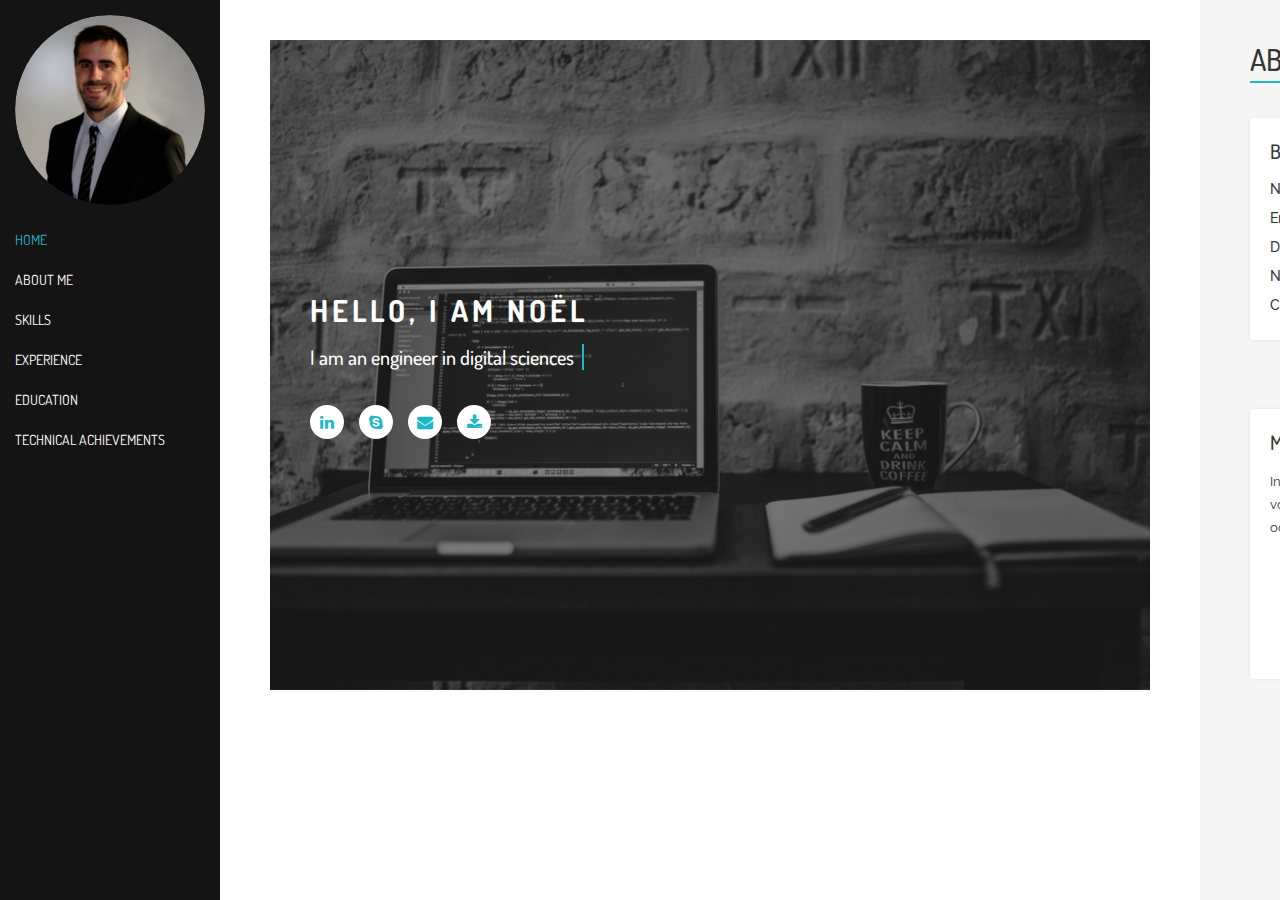
<file: index.html>
<!DOCTYPE html>
<html lang="en">
<head>
	<meta charset="utf-8">
	<meta http-equiv="X-UA-Compatible" content="IE=edge">
	<meta name="viewport" content="width=device-width, initial-scale=1">
	<meta name="description" content="">
	<meta name="author" content="">
	<title>Noël Gagnaire</title>
	<link rel="shortcut icon" href="img/favicon.png" type="image/x-icon">
	<!-- Bootstrap Core CSS -->
	<link href="css/bootstrap.min.css" rel="stylesheet">
	<!-- Fancybox CSS -->
	<link href="css/jquery.fancybox.css" rel="stylesheet">
	<!-- Animate CSS -->
	<link href="css/animate.css" rel="stylesheet">
	<!-- Jscrollpane CSS -->
	<link href="css/jquery.jscrollpane.custom.css" rel="stylesheet">
	<!-- Font-awesome-->
	<link rel="stylesheet" href="fonts/font-awesome/css/font-awesome.min.css">
	<!--Google Fonts-->
	<link href="https://fonts.googleapis.com/css?family=Dosis:400,500,600,700" rel="stylesheet">
	<link href="https://fonts.googleapis.com/css?family=Raleway:300,400,500,700" rel="stylesheet">
	<!-- Main CSS -->
	<link href="style.css" rel="stylesheet">
	<!-- HTML5 Shim and Respond.js IE8 support of HTML5 elements and media queries -->
	<!-- WARNING: Respond.js doesn't work if you view the page via file:// -->
    <!--[if lt IE 9]>
        <script src="https://oss.maxcdn.com/libs/html5shiv/3.7.0/html5shiv.js"></script>
        <script src="https://oss.maxcdn.com/libs/respond.js/1.4.2/respond.min.js"></script>
      <![endif]-->

    </head>
    <body>
    	<!--Preload-->
    	<div class="preloader">
    		<div class="preloader_image"></div>
    	</div>

    	<!-- Main Container-->
    	<div id="main-container" class="main-container">
    		<aside class="menu" id="menu">
    			<a href="#" class="mobile-menu-opener"><i class="fa fa-bars"></i></a>
    			<nav class="navbar navbar-default navbar-static-top">
    				<div class="logo">
    					<a href="index.html" class="navbar-brand"><img src="img/nga_square.png" alt="Logo"></a>
    				</div>
    				<div id="navbar">
    					<ul class="nav navbar-nav navbar-right">
    						<li class="active">
    							<a class="page-scroll" href="#home">Home</a>
    						</li>
    						<li>
    							<a class="page-scroll" href="#about-me">About me</a>
    						</li>
    						<li>
    							<a class="page-scroll" href="#skills">Skills</a>
    						</li>
    						<li>
    							<a class="page-scroll" href="#experience">Experience</a>
    						</li>
    						<li>
    							<a class="page-scroll" href="#education">Education</a>
    						</li>
    						<li>
    							<a class="page-scroll" href="#technical_achievements">Technical Achievements</a>
    						</li>
    					</ul>
    				</div>
    				<!-- /.navbar-collapse -->
    			</nav>

    		</aside>
    		<div class="content-wrapper">
    			<div class="content-inner">
    				<!-- Home -->
    				<section class="content" id="home">
    					<div class="banner" style="background-image:url(img/banner/2_2.png);">
    						<div class="caption-info">
    							<div class="container">
    								<div class="row">
    									<div class="col-sm-12">
    										<div class="caption-info-inner">
    											<h1>Hello, I am Noël</h1>
    											<h2 class="cd-headline clip is-full-width">I am
    												<span class=cd-words-wrapper>
    													<b class=is-visible> an engineer in digital sciences</b>
    													<b>an engineer in complex systems</b>
    													<b>a full stack web developer</b>
    												</span>
    											</h2>

    											<ul class="social-link">
    												<li><a href="https://www.linkedin.com/in/no%C3%ABl-gagnaire-94433710b/" target="_blank"><i class="fa fa-linkedin" data-toggle="tooltip" title="Go to my  profile" aria-hidden="true"></i></a></li>
    												<li><a href="#"><i class="fa fa-skype" aria-hidden="true"data-toggle="popover" data-placement="top" data-content="My skype name : noelgagnaire"></i></a></li>
    												<li><a href="mailto:noel.gagnaire@gmail.com"><i class="fa fa-envelope" data-toggle="tooltip" title="noel.gagnaire@gmail.com" aria-hidden="true"></i></a></li>
    												<li><a href="NoelGagnaireCV.pdf" target="=_blank"><i class="fa fa-download" data-toggle="tooltip" title="Download my resume" aria-hidden="true"></i></a></li>
    											</ul>

    										</div>
    									</div>
    								</div>
    							</div>
    						</div>
    					</div>
    				</section>
    				<!-- End Home -->

    				<!-- About Me -->
    				<section class="content" id="about-me">
    					<div class="container">
    						<div class="row">
    							<div class="col-xs-12">
    								<div class="section-title">
    									<h1>About Me</h1>
    								</div>
    							</div>

    							<div class="col-xs-12 col-lg-6">
    								<div class="panel-box">
    									<h2>Basic Information</h2>
    									<ul class="basic-info">
    										<li><span>Name:</span> <span class="info">Noël Gagnaire</span></li>
    										<li><span>Email:</span> <span class="info"><a href="mailto:noel.gagnaire@gmail.com">noel.gagnaire@gmail.com</a></span></li>
    										<li><span>Date of birth:</span> <span class="info">07 Jan 1994</span></li>
    										<li><span>Nationality:</span> <span class="info">France</span></li>
    										<li><span>City:</span> <span class="info">Lyon</span></li>
    									</ul>
    								</div>
    							</div>

    							<div class="col-xs-12 col-lg-6">
    								<div class="panel-box professional-profile">
    									<h2>Professional Profile</h2>
    									<p align="justify">I am an engineer in digital sciences since 2016. Since then, I have mainly worked in Entreprise Content Management, but I am now looking for new challenges. Currently returning from a 5 months trip in Canada (BC), my goals are now to expand my knowledge and use my technical skills to gain responsibility. </p>
    									<a href="NoelGagnaireCV.pdf" target="_blank" class="btn btn-primary">Download Resume</a>
    									<a href="mailto: noel.gagnaire@gmail.com" class="btn btn-default">Hire Me</a>
    								</div>
    							</div>

    							<div class="col-xs-12">
    								<div class="my-interests panel-box">
    									<h2>My Interests</h2>
    									<p>In every-day life, my favourite way of blowing some steam is sport (especially boxing and horse riding). I am also the vice president of the voluntary association <a href="http://cadence-equitation.over-blog.com/2018/03/presentation-de-l-association.html" target="_blank"> Cadence</a>, which aims at making horse riding available for disabled people. I love travelling, any outdoor acivity and occasionaly a nice cold beer with a friend !</p>
    									<ul>
    										<li>
    											<i class="fa fa-plane" data-toggle="tooltip" title="North America, Europe, Africa..."></i>
    											<span>Travel</span>
    										</li>
    										<li>
    											<a href="http://cadence-equitation.over-blog.com/2018/03/presentation-de-l-association.html" target="_blank">
    												<i class="fa fa-wheelchair" data-toggle="tooltip" title="Visit the website of Cadence." aria-hidden="true"></i>
    												<span>Volunteering</span></a>
    											</li>
    											<li>
    												<i class="fa fa-camera-retro" data-toggle="tooltip" title="My playmate is currently the Fujifilm XT-3, what's yours? "></i>
    												<span>Photography</span>
    											</li>
    											<li>
    												<i class="fa fa-futbol-o" data-toggle="tooltip" title="Boxing, horse riding, swiming, climbing..." aria-hidden="true"></i>
    												<span>Sport</span>
    											</li>
    											<li>
    												<i class="fa fa-tree" data-toggle="tooltip" title="Skiing, hiking... Mountain is the most beautiful place to be." aria-hidden="true"></i>
    												<span>Outdoors</span>
    											</li>
    										</ul>

    									</div>
    								</div>

    							</div>
    						</div>
    					</section>
    					<!-- End About Me -->

    					<!-- Skills -->
    					<section class="content" id="skills">
    						<div class="container">
    							<div class="row">
    								<div class="col-xs-12">
    									<div class="section-title">
    										<h1>Skills</h1>
    									</div>
    								</div>

    								<div class="col-xs-12 col-lg-6">
    									<div class="panel-box">
    										<h2>Professional Skills</h2>
    										<div class="progress-block">
    											<div class="single-progressbar">
    												<div class="skill-text">
    													<span>English - fluent</span>
    													<span class="skill-per"></span>
    												</div>
    												<div class="progress">
    													<div class="progress-bar" role="progressbar" aria-valuenow="95" aria-valuemin="0" aria-valuemax="100" style="width: 0%;">
    													</div>
    												</div>
    											</div>
    											<div class="single-progressbar">
    												<div class="skill-text">
    													<span>Agile Project Management (Jira/Trello)</span>
    													<span class="skill-per"></span>
    												</div>
    												<div class="progress">
    													<div class="progress-bar" role="progressbar" aria-valuenow="80" aria-valuemin="0" aria-valuemax="100" style="width: 0%;">
    													</div>
    												</div>
    											</div>
    											<div class="single-progressbar">
    												<div class="skill-text">
    													<span>Windows/Linux/Android/iOS</span>
    													<span class="skill-per"></span>
    												</div>
    												<div class="progress">
    													<div class="progress-bar" role="progressbar" aria-valuenow="85" aria-valuemin="0" aria-valuemax="100" style="width: 0%;">
    													</div>
    												</div>
    											</div>

    											<div class="single-progressbar">
    												<div class="skill-text">
    													<span>Git/SVN</span>
    													<span class="skill-per"></span>
    												</div>
    												<div class="progress">
    													<div class="progress-bar" role="progressbar" aria-valuenow="90" aria-valuemin="0" aria-valuemax="100" style="width: 0%;">
    													</div>
    												</div>
    											</div>

    											<div class="single-progressbar">
    												<div class="skill-text">
    													<span>Eclipse, Atom, Sublime Text, Eclipse, Intellij</span>
    													<span class="skill-per"></span>
    												</div>
    												<div class="progress">
    													<div class="progress-bar" role="progressbar" aria-valuenow="85" aria-valuemin="0" aria-valuemax="100" style="width: 0%;">
    													</div>
    												</div>
    											</div>

    											<div class="single-progressbar">
    												<div class="skill-text">
    													<span>System Engineering - Optimisation - Algorithmic</span>
    													<span class="skill-per"></span>
    												</div>
    												<div class="progress">
    													<div class="progress-bar" role="progressbar" aria-valuenow="70" aria-valuemin="0" aria-valuemax="100" style="width: 0%;">
    													</div>
    												</div>
    											</div>

    										</div>
    									</div>
    								</div>

    								<div class="col-xs-12 col-lg-6">
    									<div class="panel-box">
    										<h2>IT Skills</h2>
    										<div class="progress-block">
    											<div class="single-progressbar">
    												<div class="skill-text">
    													<span>Ruby/Ruby On Rails</span>
    													<span class="skill-per"></span>
    												</div>
    												<div class="progress">
    													<div class="progress-bar" role="progressbar" aria-valuenow="95" aria-valuemin="0" aria-valuemax="100" style="width: 0%;">
    													</div>
    												</div>
    											</div>

    											<div class="single-progressbar">
    												<div class="skill-text">
    													<span>Java</span>
    													<span class="skill-per"></span>
    												</div>
    												<div class="progress">
    													<div class="progress-bar" role="progressbar" aria-valuenow="85" aria-valuemin="0" aria-valuemax="100" style="width: 0%;">
    													</div>
    												</div>
    											</div>

    											<div class="single-progressbar">
    												<div class="skill-text">
    													<span>HTML/CSS/JS</span>
    													<span class="skill-per"></span>
    												</div>
    												<div class="progress">
    													<div class="progress-bar" role="progressbar" aria-valuenow="85" aria-valuemin="0" aria-valuemax="100" style="width: 0%;">
    													</div>
    												</div>
    											</div>

    											<div class="single-progressbar">
    												<div class="skill-text">
    													<span>Bash - UML</span>
    													<span class="skill-per"></span>
    												</div>
    												<div class="progress">
    													<div class="progress-bar" role="progressbar" aria-valuenow="80" aria-valuemin="0" aria-valuemax="100" style="width: 0%;">
    													</div>
    												</div>
    											</div>
    											<div class="single-progressbar">
    												<div class="skill-text">
    													<span>C</span>
    													<span class="skill-per"></span>
    												</div>
    												<div class="progress">
    													<div class="progress-bar" role="progressbar" aria-valuenow="40" aria-valuemin="0" aria-valuemax="100" style="width: 0%;">
    													</div>
    												</div>
    											</div>

    											<div class="single-progressbar">
    												<div class="skill-text">
    													<span>VHDL - Assembleur</span>
    													<span class="skill-per"></span>
    												</div>
    												<div class="progress">
    													<div class="progress-bar" role="progressbar" aria-valuenow="30" aria-valuemin="0" aria-valuemax="100" style="width: 0%;">
    													</div>
    												</div>
    											</div>
    										</div>
    									</div>
    								</div>

    							</div>

    							<div class="row">
    								<div class="col-xs-6 col-sm-6 col-md-3">
    									<div class="service-info">
    										<span class="counter">25</span><h4>Years Old</h4>
    									</div>
    								</div>
    								<div class="col-xs-6 col-sm-6 col-md-3">
    									<div class="service-info">
    										<span class="counter">8</span><h4>Professional Experiences</h4>
    									</div>
    								</div>
    								<div class="col-xs-6 col-sm-6 col-md-3">
    									<div class="service-info">
    										<span class="counter">15</span><h4>IT Projects</h4>
    									</div>
    								</div>
    								<div class="col-xs-6 col-sm-6 col-md-3">
    									<div class="service-info">
    										<span class="counter">3690</span><h4>Cups of coffee</h4>
    									</div>
    								</div>
    							</div>

    						</div>
    					</section>
    					<!-- End Skills -->

    					<!-- Experience -->
    					<section class="content" id="experience">
    						<div class="container">
    							<div class="row">
    								<div class="col-xs-12">
    									<div class="section-title">
    										<h1>Experience</h1>
    									</div>
    								</div>

    								<div class="col-xs-12">
    									<ul class="timeline">
    										<li class="timeline">
    											<div class="timeline-badge">
    												<i class="fa fa-circle"></i>
    											</div>
    											<div class="timeline-panel">
    												<a href="https://www.campbellhillsguestranch.com/" class="stretched-link" target="_blank">
    													<div class="timeline-heading">
    														<h2>Wrangler</h2>
    														<h3>Campbell Hills Guest Ranch, Canada (BC)</h3>
    														<span class="date">Jun, 2019 - Oct, 2019</span>
    													</div>
    													<div class="timeline-body">
    														<p>I worked four and a half months as a wrangler at Campbell Hills Guest Ranch.</p>
    													</div>
    												</a>
    											</div>
    										</li>
    										<li class="timeline-inverted">
    											<div class="timeline-badge">
    												<i class="fa fa-circle"></i>
    											</div>
    											<div class="timeline-panel">
    												<a href="https://www.ubereats.com/" class="stretched-link" target="_blank">
    													<div class="timeline-heading">
    														<h2>Courier</h2>
    														<h3>Uber Eat</h3>
    														<span class="date">May, 2019 - Present</span>
    													</div>
    													<div class="timeline-body">
    														<p>In order to keep an income during my 3 months web Development training, I worked as a freelancer for Uber Eat.</p>
    													</div>
    												</a>
    											</div>
    										</li>
    										<li class="timeline">
    											<div class="timeline-badge">
    												<i class="fa fa-circle"></i>
    											</div>
    											<div class="timeline-panel">
    												<a href="https://www.thehackingproject.org/" class="stretched-link" target="_blank">
    													<div class="timeline-heading">
    														<h2>Web Development Training</h2>
    														<h3>The Hacking Project</h3>
    														<span class="date">Apr, 2019 - Jun, 2019</span>
    													</div>
    													<div class="timeline-body">
    														<p>The Hacking Project is a startup that offers a 3 months web development bootcamp, focusing mainly on Ruby/Ruby on Rails.</p>
    													</div>
    												</a>
    											</div>
    										</li>

    										<li class="timeline-inverted">
    											<div class="timeline-badge">
    												<i class="fa fa-circle"></i>
    											</div>
    											<div class="timeline-panel">
    												<a href="https://www.amplexor.com/" class="stretched-link" target="_blank">
    													<div class="timeline-heading">
    														<h2>Integrator / Developper</h2>
    														<h3>Amplexor Professional Services</h3>
    														<span class="date">Sep 2016 - March 2019</span>
    													</div>
    													<div class="timeline-body">
    														<p><ul class="list-group">
    															<a href="https://www.belfius.be/retail/fr/index.aspx" target="_blank">
    																<li class="list-group-item"> <strong>Belfius Insurances (2018) : </strong>
    																Three months mission in Belgium. Integration of form mockups within the company website via Adobe Experience Manager. </li></a>
    																<a href="https://www.framatome.com/FR/accueil-57/index.html" target="_blank">
    																	<li class="list-group-item"><strong>Areva NP (2017) :</strong> Conception/Integration of an "Important Safety Elements" management application based on Documentum/D2.</li>
    																</a>
    																<a href="https://www.cegos.fr/" target="_blank">
    																	<li class="list-group-item"><strong>Cegos (2016-2019) :</strong> Corrective/Evolutionary Maintenance of their ECM application, based on Documentum/DocumentumD2.</li>
    																</a>
    															</ul></p>
    														</div>
    													</a>
    												</div>
    											</li>

    											<li>
    												<div class="timeline-badge">
    													<i class="fa fa-circle"></i>
    												</div>
    												<div class="timeline-panel">
    													<a href="http://www.inrs.fr/" target="_blank">
    														<div class="timeline-heading">
    															<h2>Final Year Internship</h2>
    															<h3>INRS Nancy</h3>
    															<span class="date">Mar, 2016 - Aug, 2016</span>
    														</div>
    														<div class="timeline-body">
    															<p>Evaluate smartphones abilities to locate themselves in three dimensionnal space, by the
    																only use of their inertial sensors. <br/>
    															Bibliography / Development of an Experimental Application / Statistic Analysis & Modelisation.</p>
    														</div>
    													</a>
    												</div>
    											</li>

    											<li  class="timeline-inverted">
    												<div class="timeline-badge">
    													<i class="fa fa-circle"></i>
    												</div>
    												<div class="timeline-panel">
    													<a href="http://www.equitalaize.com/pages/club/club.php" target="_blank">
    														<div class="timeline-heading">
    															<h2>Camp Counselor / Horse Riding Instructor</h2>
    															<h3> Centre Equestre de Laizé (Laizé Horse Riding Club)</h3>
    															<span class="date"> 2011 - Present</span>
    														</div>
    														<div class="timeline-body">
    															<p>Looking after and teaching horse riding to kids from 5 to 17 years old. <br/>
    															Organization & management / teamwork / pedagogy handling of crisis and emergencies.</p>
    														</div>
    													</a>
    												</div>
    											</li>
    										</ul>
    									</div>

    								</div>
    							</div>
    						</section>
    						<!-- End Experience -->

    						<!-- Education -->
    						<section class="content" id="education">
    							<div class="container">
    								<div class="row">
    									<div class="col-xs-12">
    										<div class="section-title">
    											<h1>Education</h1>
    										</div>
    									</div>

    									<div class="col-xs-12">
    										<ul class="timeline">
    											<li>
    												<div class="timeline-badge">
    													<i class="fa fa-circle"></i>
    												</div>
    												<div class="timeline-panel">
    													<a href="https://www.thehackingproject.org/" target="_blank">
    														<div class="timeline-heading">
    															<h2>Ruby / Ruby On Rails Bootcamp</h2>
    															<h3>The Hacking Project</h3>
    															<span class="date">2019</span>
    														</div>
    														<div class="timeline-body">
    															<p>The Hacking Project is a startup that offers a 3 months web development bootcamp, focusing mainly on Ruby/Ruby on Rails.</p>
    														</div>
    													</a>
    												</div>
    											</li>
    											<li class="timeline-inverted">
    												<div class="timeline-badge">
    													<i class="fa fa-circle"></i>
    												</div>
    												<div class="timeline-panel">
    													<a href="https://www.adobe.com/fr/marketing/experience-manager.html" target="_blank">
    														<div class="timeline-heading">
    															<h2>AEM Bootcamp</h2>
    															<h3>Amplexor Netherlands</h3>
    															<span class="date">2019</span>
    														</div>
    														<div class="timeline-body">
    															<p>One month bootcamp on the CMS Adobe Experience Manager.</p>
    														</div>
    													</a>
    												</div>
    											</li>

    											<li class="timeline">
    												<div class="timeline-badge">
    													<i class="fa fa-circle"></i>
    												</div>
    												<div class="timeline-panel">
    													<a href="http://ensem.univ-lorraine.fr/" target="_blank">
    														<div class="timeline-heading">
    															<h2>Ingénieur en Systèmes Numériques <br>	(Engineer in Digital Sciences)</h2>
    															<h3>ENSEM</h3>
    															<span class="date">2013 - 2016</span>
    														</div>
    														<div class="timeline-body">
    															<p>Informatic / Automatic / WorkSafety / Project Management.</p>
    														</div>
    													</a>
    												</div>
    											</li>

    											<li class="timeline-inverted">
    												<div class="timeline-badge">
    													<i class="fa fa-circle"></i>
    												</div>
    												<div class="timeline-panel">
    													<a href="http://fst.univ-lorraine.fr/formations/master-ingenierie-des-systemes-complexes" target="_blank">
    														<div class="timeline-heading">
    															<h2>Master in Complex Systems Engineering</h2>
    															<h3>FST Nancy</h3>
    															<span class="date">2015 - 2016</span>
    														</div>
    														<div class="timeline-body">
    															<p>System Engineering.</p>
    														</div>
    													</a>
    												</div>
    											</li>

    											<li  class="timeline">
    												<div class="timeline-badge">
    													<i class="fa fa-circle"></i>
    												</div>
    												<div class="timeline-panel">
    													<a href="http://www.onisep.fr/Choisir-mes-etudes/Apres-le-bac/Organisation-des-etudes-superieures/Les-classes-preparatoires-aux-grandes-ecoles-CPGE" target="_blank">
    														<div class="timeline-heading">
    															<h2>Preparatory Classes for the Grandes Ecoles</h2>
    															<h3>Lycée Jean Perrin</h3>
    															<span class="date">2011 - 2013</span>
    														</div>
    														<div class="timeline-body">
    															<p>MPSI / PSI
    																<br>(Mathematics Physics Engineering Sciences / Physics Engeering Sciences).</p>
    															</div>
    														</a>
    													</div>
    												</li>
    											</ul>
    										</div>
    									</div>
    								</div>
    							</section>
    							<!-- End Education -->

    							<!-- Technical Achievements -->
    							<section class="content" id="technical_achievements">
    								<div class="container">
    									<div class="row">
    										<div class="col-xs-12">
    											<div class="section-title">
    												<h1>Technical Achievements</h1>
    											</div>
    										</div>

    										<div class="col-xs-12">
    											<ul class="timeline">
    												<li>
    													<div class="timeline-badge">
    														<i class="fa fa-circle"></i>
    													</div>
    													<div class="timeline-panel">
    														<div class="timeline-heading">
    															<h2>Ruby On Rails Projects</h2>
    														</div>
    														<div class="timeline-body">
    															<p><strong> The Hacking Project (Final Project) - 2019</strong><br>
    																Development of an online tool for the Creation, Edition and Impression of Restaurant's Menus.
    															</p>
    															<p><strong> The Hacking Project - 2019 </strong><br> Development of an online shop.</p>
    														</div>
    													</div>
    												</li>
    												<li class="timeline-inverted">
    													<div class="timeline-badge">
    														<i class="fa fa-circle"></i>
    													</div>
    													<div class="timeline-panel">
    														<div class="timeline-heading">
    															<h2>Ruby Projects</h2>
    														</div>
    														<div class="timeline-body">
    															<p><strong> The Hacking Project - 2019</strong><br>
    															Development of a data scrapping application.</p>
    															<p><strong>The Hacking Project - 2019</strong><br>
    															Development of a Twitter robot.</p>
    														</div>
    													</div>
    												</li>

    												<li class="timeline">
    													<div class="timeline-badge">
    														<i class="fa fa-circle"></i>
    													</div>
    													<div class="timeline-panel">
    														<div class="timeline-heading">
    															<h2>Java Projects</h2>
    														</div>
    														<div class="timeline-body">
    															<p><strong> INRS : Final Year Internship - 2016 </strong><br> Java/Android Project - Development of an experimental application: Evaluation of smartphones inertial sensors (accelerometers/gyrometers).</p>
    															<p><strong> ENSEM - 2015</strong><br>
    															Development of a chess game. - Strategy & Graphical User Interface.</p>
    														</div>
    													</div>
    												</li>
    											</ul>
    										</div>
    									</div>
    								</div>
    							</section>
    							<!-- End Technical Achievements -->

    						</div>
    						<!-- End Content Inner -->
    					</div>
    					<!-- End Content Wrapper -->
    				</div>
    				<!-- End Main Container-->

    				<script src="js/jquery.js" type="text/javascript"></script>
    				<script src="js/bootstrap.min.js" type="text/javascript"></script>
    				<script type="text/javascript" src="js/jquery.mousewheel.js"></script>
    				<script type="text/javascript" src="js/jquery.jscrollpane.min.js"></script>
    				<script type="text/javascript" src="js/jquery.easing.1.3.js"></script>
    				<script src="js/newsticker.js" type="text/javascript"></script>
    				<script src="js/jquery.mixitup.min.js" type="text/javascript"></script>
    				<script src="js/jquery.fancybox.pack.js" type="text/javascript"></script>
    				<script src="js/wow.js" type="text/javascript"></script>
    				<script type="text/javascript" src="http://maps.google.com/maps/api/js?js?sensor=false&key=AIzaSyCYI9QbpcEgmUSfnoBplXycjesknwlFW-w"></script>
    				<script src="js/gmap3.min.js" type="text/javascript"></script>
    				<script src="js/waypoints.min.js" type="text/javascript"></script>
    				<script src="js/jquery.counterup.min.js" type="text/javascript"></script>
    				<script src="mail/js/form-validator.min.js" type="text/javascript"></script>
    				<script src="mail/js/contact-form-script.js" type="text/javascript"></script>
    				<script src="js/script.js" type="text/javascript"></script>
    				<script type="text/javascript">$(function () {
    					$('[data-toggle="popover"]').popover()
    				})</script>

    			</body>
    			</html>
</file>
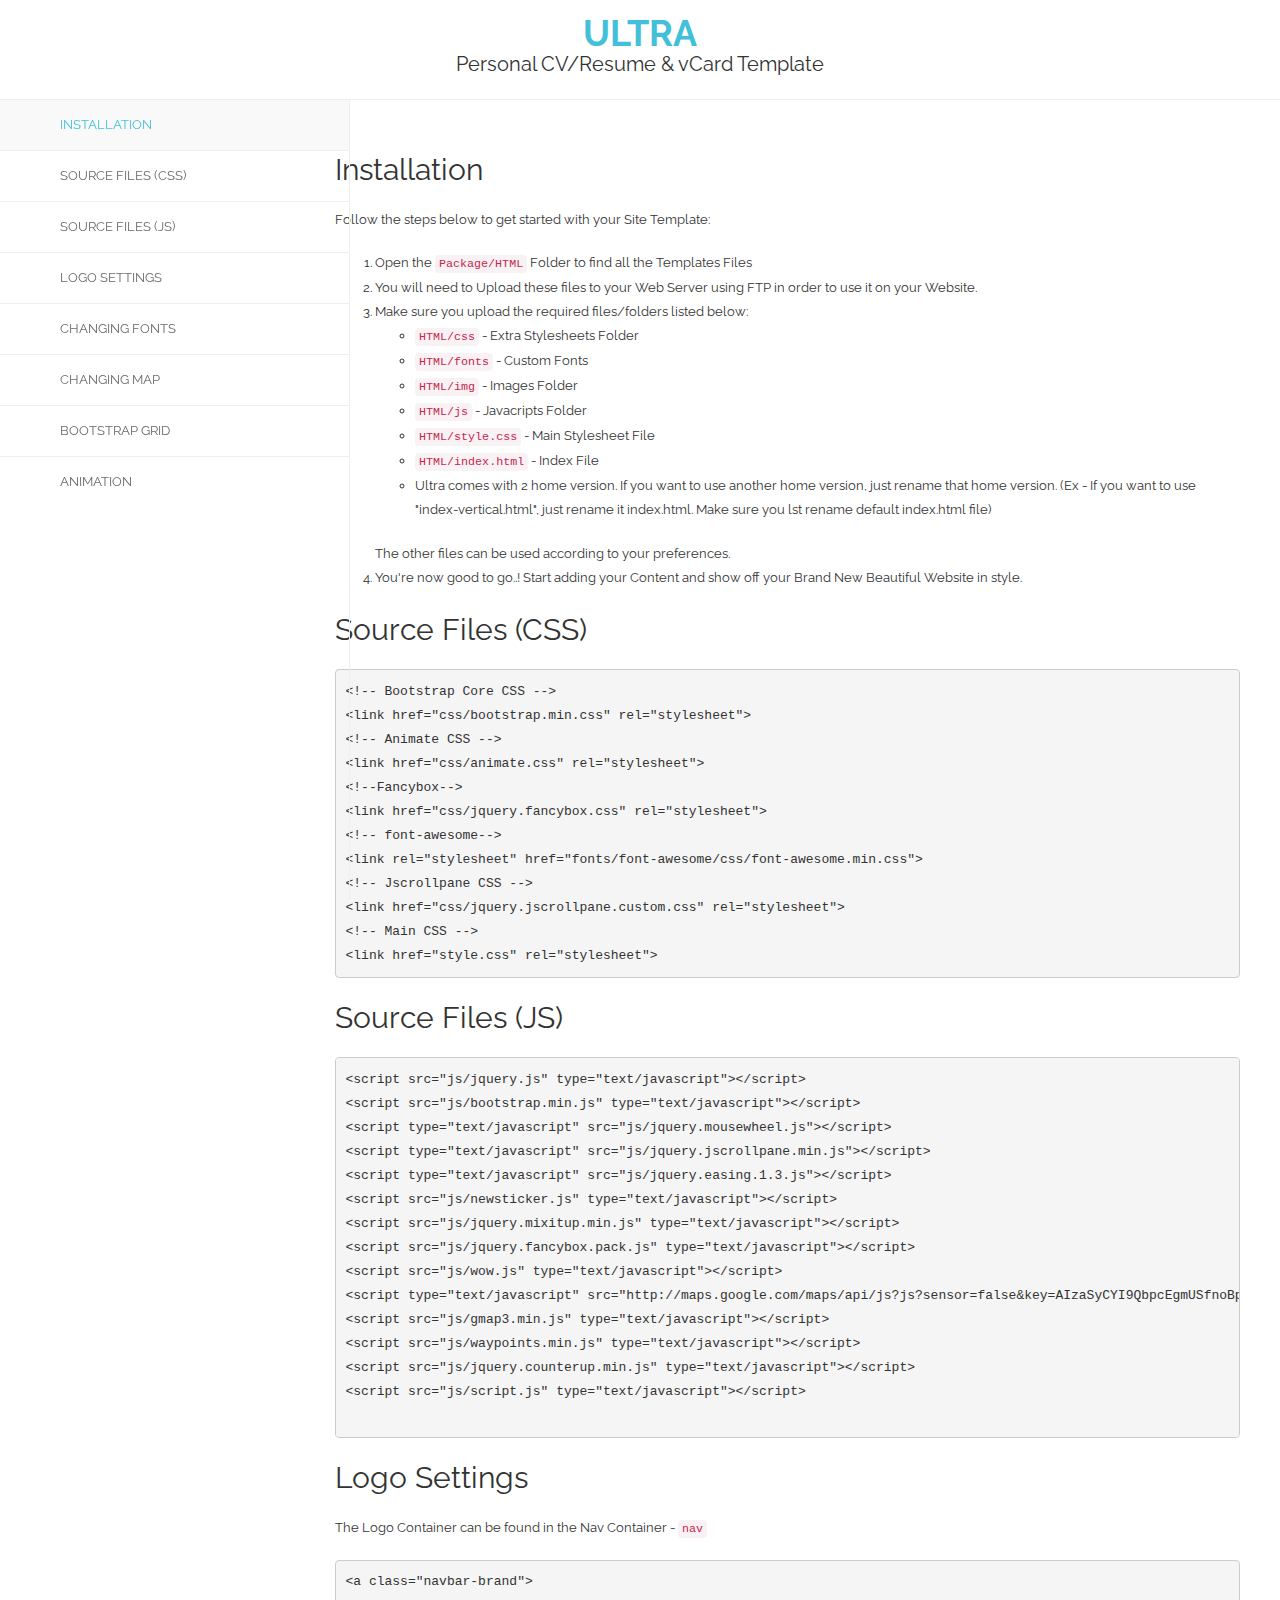
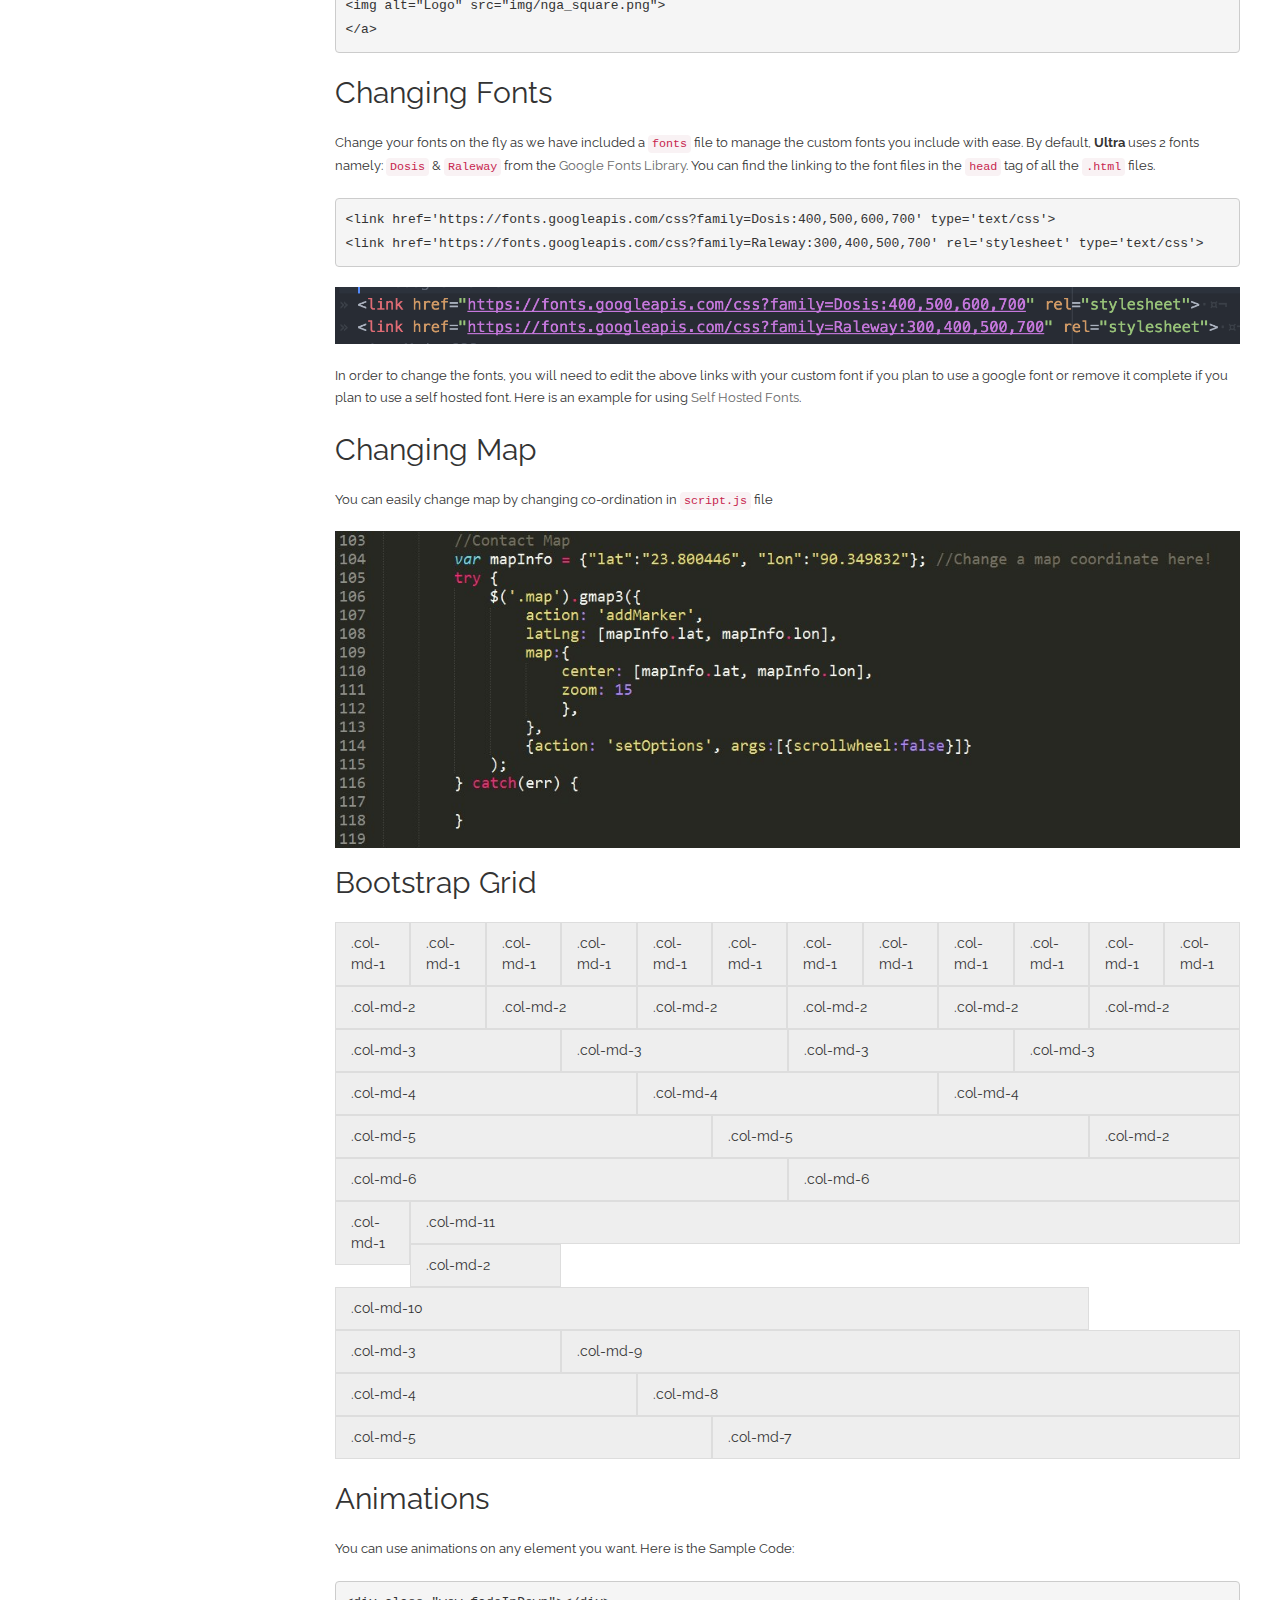
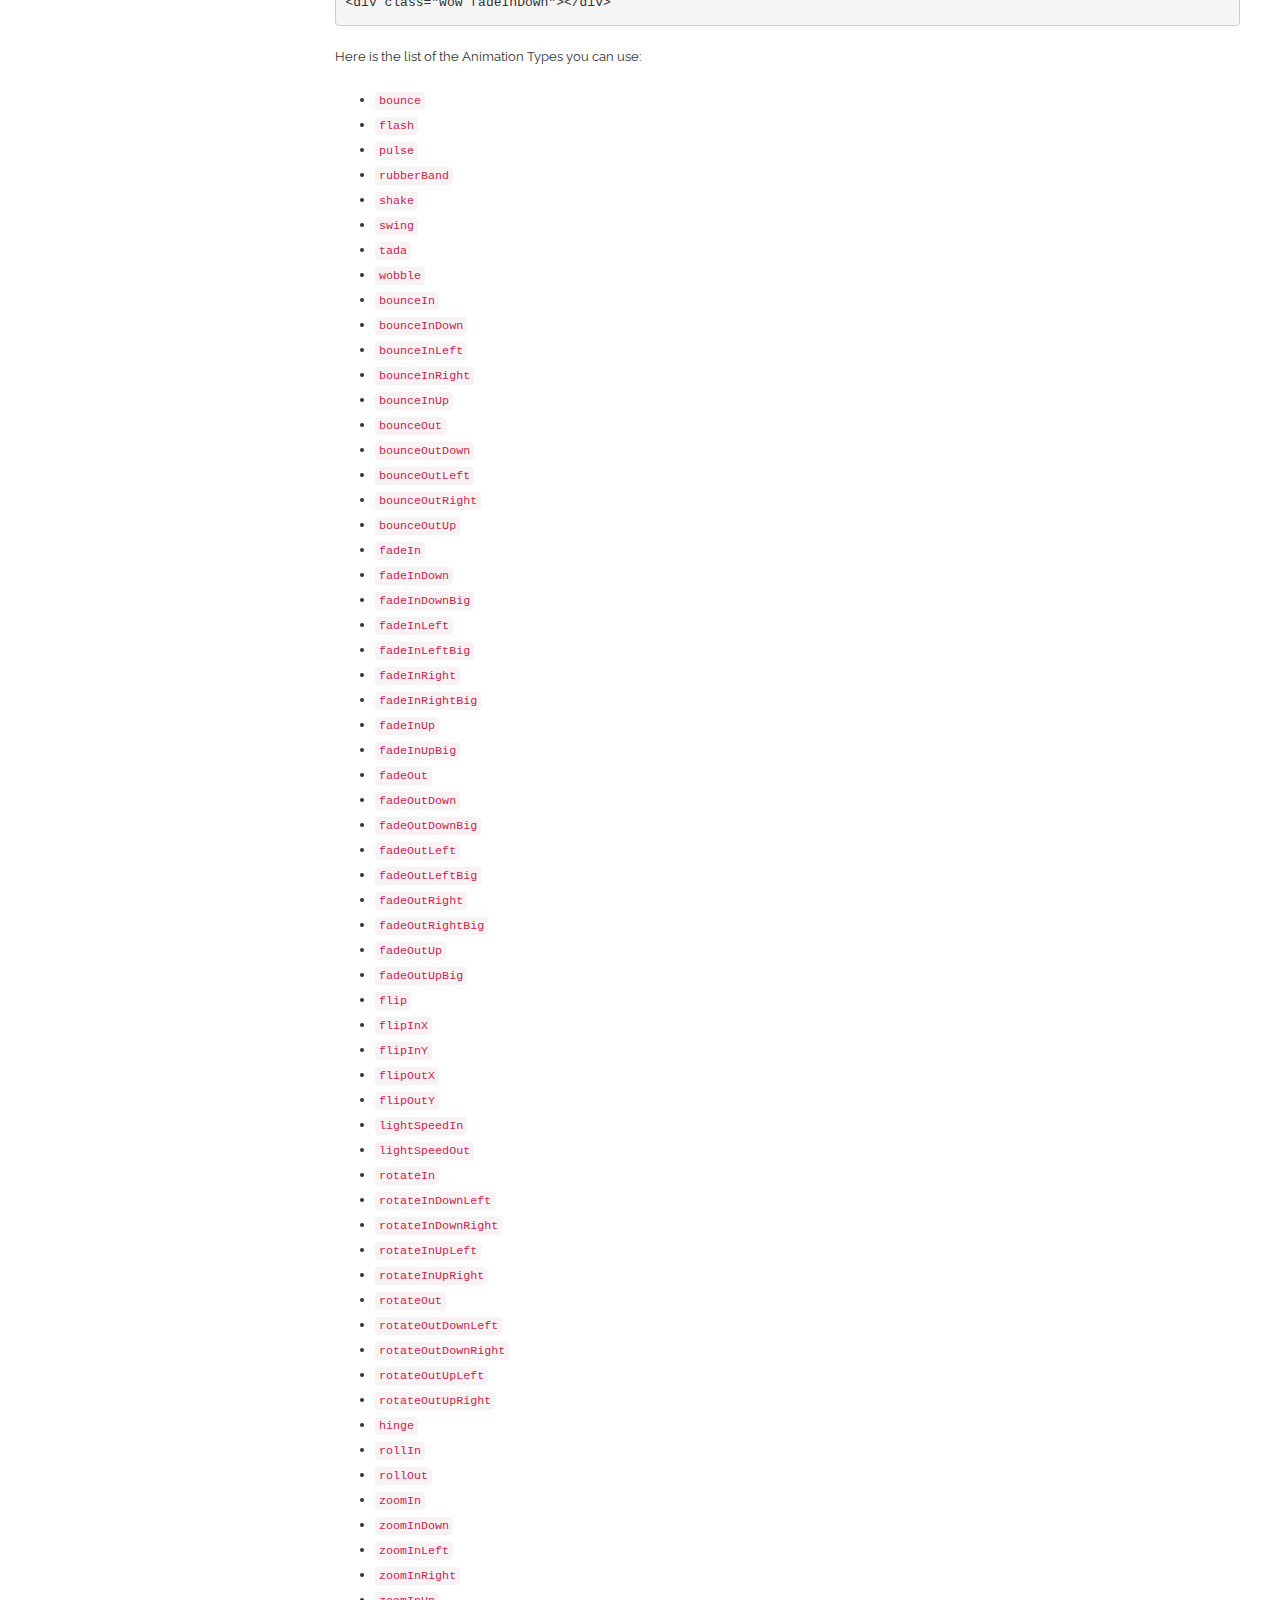
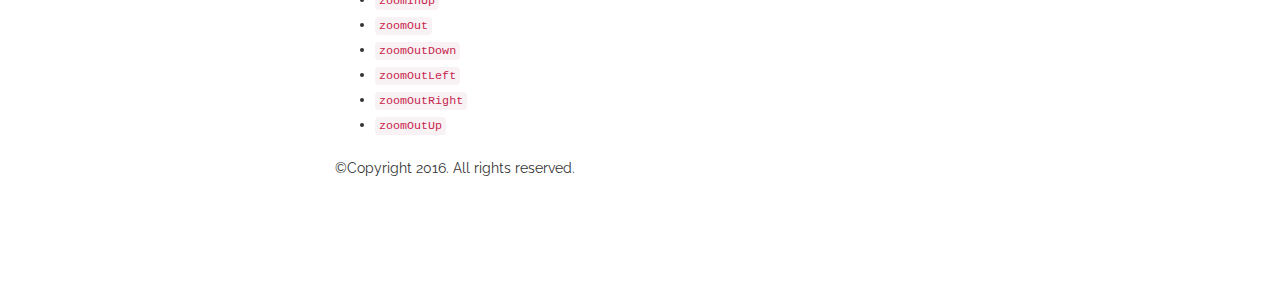
<file: Documentation/index.html>
<!DOCTYPE html>
<html dir="ltr" lang="en-US">
<head>
<meta http-equiv="content-type" content="text/html; charset=utf-8" />
<meta name="author" content="" />
<!-- Stylesheets
	============================================= -->
<link href="https://fonts.googleapis.com/css?family=Raleway:300,400,500,700" rel="stylesheet">
<link rel="stylesheet" href="css/bootstrap.css" type="text/css" />
<link rel="stylesheet" href="style.css" type="text/css" />
<meta name="viewport" content="width=device-width, initial-scale=1, maximum-scale=1" />
<!--[if lt IE 9]>
		<script src="http://css3-mediaqueries-js.googlecode.com/svn/trunk/css3-mediaqueries.js"></script>
	<![endif]-->
<!-- External JavaScripts
	============================================= -->
<script type="text/javascript" src="js/jquery.js"></script>
<script type="text/javascript" src="js/bootstrap.min.js"></script>
<script type="text/javascript" src="js/jquery.easing.min.js"></script>
<!-- Document Title
	============================================= -->
<title>Ultra - Personal CV/Resume & vCard Template</title>
</head>
<body>
<!-- Document Wrapper
	============================================= -->
<div id="wrapper" class="clearfix">
  <!-- Header
		============================================= -->
  <header id="header">
    <div id="header-wrap">
      <div class="container-fullwidth clearfix">
        <!-- Logo
					============================================= -->
        <div id="logo" class="divcenter center">
			<a href="#">Ultra</a>
			<h3>Personal CV/Resume & vCard Template</h3>
		</div>
        <!-- #logo end -->
      </div>
    </div>
  </header>
  <!-- #header end -->
  <!-- Content
		============================================= -->
<section id="content">
  <div class="content-wrap nopadding">
    <div id="docs" class="container-fullwidth clearfix">
      <div class="navigation">
        <ul>
          <li class="active"><a class="page-scroll" href="#docs-start-installation">Installation</a></li>
          <li><a class="page-scroll" href="#css-files">Source files (CSS)</a></li>
          <li><a class="page-scroll" href="#js-files">Source files (JS)</a></li>
          <li><a class="page-scroll" href="#docs-start-logo">Logo Settings</a></li>
          <li><a class="page-scroll" href="#docs-start-fonts">Changing Fonts</a></li>
		  <li><a class="page-scroll" href="#map">Changing Map</a></li>
          <li><a class="page-scroll" href="#docs-pageel-grid">Bootstrap Grid</a></li>
          <li><a href="#animation" class="page-scroll">Animation</a></li>
        </ul>
      </div>
      <div class="docs-content">
        <div id="docs-start">
          <div id="docs-start-installation" class="docs-content-inner">
            <h1>Installation</h1>
            <p>Follow the steps below to get started with your Site Template:</p>
            <ol>
              <li>Open the <code>Package/HTML</code> Folder to find all the Templates Files</li>
              <li>You will need to Upload these files to your Web Server using FTP in order to use it on your Website.</li>
              <li>Make sure you upload the required files/folders listed below:
                <ul>
                  <li><code>HTML/css</code> - Extra Stylesheets Folder</li>
                  <li><code>HTML/fonts</code> - Custom Fonts</li>
                  <li><code>HTML/img</code> - Images Folder</li>
                  <li><code>HTML/js</code> - Javacripts Folder</li>
                  <li><code>HTML/style.css</code> - Main Stylesheet File</li>
                  <li><code>HTML/index.html</code> - Index File</li>
                  <li>Ultra comes with 2 home version. If you want to use another home version, just rename that home version. (Ex - If you want to use "index-vertical.html", just rename it index.html. Make sure you lst rename default index.html file)</li>
                </ul>
                The other files can be used according to your preferences. </li>
              <li>You're now good to go..! Start adding your Content and show off your Brand New Beautiful Website in style.</li>
            </ol>
          </div>
          <div class="line"></div>
          <div id="css-files" class="docs-content-inner">
            <h1>Source Files (CSS)</h1>
            <pre class="bottommargin">
&lt;!-- Bootstrap Core CSS --&gt;
&lt;link href="css/bootstrap.min.css" rel="stylesheet"&gt;
&lt;!-- Animate CSS --&gt;
&lt;link href="css/animate.css" rel="stylesheet"&gt;
&lt;!--Fancybox--&gt;
&lt;link href="css/jquery.fancybox.css" rel="stylesheet"&gt;
&lt;!-- font-awesome--&gt;
&lt;link rel="stylesheet" href="fonts/font-awesome/css/font-awesome.min.css"&gt;
&lt;!-- Jscrollpane CSS --&gt;
&lt;link href="css/jquery.jscrollpane.custom.css" rel="stylesheet"&gt;
&lt;!-- Main CSS --&gt;
&lt;link href="style.css" rel="stylesheet"&gt;
</pre>
          </div>
          <div id="js-files" class="docs-content-inner">
            <h1>Source Files (JS)</h1>
            <pre class="bottommargin">
&lt;script src="js/jquery.js" type="text/javascript"&gt;&lt;/script&gt;
&lt;script src="js/bootstrap.min.js" type="text/javascript"&gt;&lt;/script&gt;
&lt;script type="text/javascript" src="js/jquery.mousewheel.js"&gt;&lt;/script&gt;
&lt;script type="text/javascript" src="js/jquery.jscrollpane.min.js"&gt;&lt;/script&gt;
&lt;script type="text/javascript" src="js/jquery.easing.1.3.js"&gt;&lt;/script&gt;
&lt;script src="js/newsticker.js" type="text/javascript"&gt;&lt;/script&gt;
&lt;script src="js/jquery.mixitup.min.js" type="text/javascript"&gt;&lt;/script&gt;
&lt;script src="js/jquery.fancybox.pack.js" type="text/javascript"&gt;&lt;/script&gt;
&lt;script src="js/wow.js" type="text/javascript"&gt;&lt;/script&gt;
&lt;script type="text/javascript" src="http://maps.google.com/maps/api/js?js?sensor=false&key=AIzaSyCYI9QbpcEgmUSfnoBplXycjesknwlFW-w"&gt;&lt;/script&gt;
&lt;script src="js/gmap3.min.js" type="text/javascript"&gt;&lt;/script&gt;
&lt;script src="js/waypoints.min.js" type="text/javascript"&gt;&lt;/script&gt;
&lt;script src="js/jquery.counterup.min.js" type="text/javascript"&gt;&lt;/script&gt;
&lt;script src="js/script.js" type="text/javascript">&lt;/script>
	</pre>
          </div>

          <div id="docs-start-logo" class="docs-content-inner">
            <h1>Logo Settings</h1>
            <p>The Logo Container can be found in the Nav Container - <code>nav</code></p>
            <pre>
&lt;a class="navbar-brand"&gt;
&lt;img alt="Logo" src="img/nga_square.png"&gt;
&lt;/a&gt;
</pre>
          </div>

          <div class="line"></div>
          <div id="docs-start-fonts" class="docs-content-inner">
            <h1>Changing Fonts</h1>
            <p>Change your fonts on the fly as we have included a <code>fonts</code> file to manage the custom fonts you include with ease. By default, <strong>Ultra</strong> uses 2 fonts namely: <code>Dosis</code> &amp; <code>Raleway</code> from the <a href="https://fonts.google.com/" target="_blank">Google Fonts Library</a>. You can find the linking to the font files in the <code>head</code> tag of all the <code>.html</code> files.</p>
            <pre>
&lt;link href='https://fonts.googleapis.com/css?family=Dosis:400,500,600,700' type='text/css'&gt;
&lt;link href='https://fonts.googleapis.com/css?family=Raleway:300,400,500,700' rel='stylesheet' type='text/css'&gt;
</pre>

	<img src="images/screen-shot.png" alt="" />
	<br/>

	<br/>
            <p>In order to change the fonts, you will need to edit the above links with your custom font if you plan to use a google font or remove it complete if you plan to use a self hosted font. Here is an example for using <a href="http://css-tricks.com/snippets/css/using-font-face/" target="_blank">Self Hosted Fonts</a>.</p>
          </div>
          <div class="line"></div>
        </div>
        <div id="map" class="docs-content-inner">
            <h1>Changing Map</h1>
			<p>You can easily change map by changing co-ordination in <code>script.js</code> file</p>
            <img src="images/map.jpg" alt="" />
          </div>
        <div id="docs-pageel-grid" class="docs-content-inner clearfix">
          <h1>Bootstrap Grid</h1>
          <div class="show-grid">
            <div class="col-md-1">.col-md-1</div>
            <div class="col-md-1">.col-md-1</div>
            <div class="col-md-1">.col-md-1</div>
            <div class="col-md-1">.col-md-1</div>
            <div class="col-md-1">.col-md-1</div>
            <div class="col-md-1">.col-md-1</div>
            <div class="col-md-1">.col-md-1</div>
            <div class="col-md-1">.col-md-1</div>
            <div class="col-md-1">.col-md-1</div>
            <div class="col-md-1">.col-md-1</div>
            <div class="col-md-1">.col-md-1</div>
            <div class="col-md-1">.col-md-1</div>
          </div>
          <div class="show-grid">
            <div class="col-md-2">.col-md-2</div>
            <div class="col-md-2">.col-md-2</div>
            <div class="col-md-2">.col-md-2</div>
            <div class="col-md-2">.col-md-2</div>
            <div class="col-md-2">.col-md-2</div>
            <div class="col-md-2">.col-md-2</div>
          </div>
          <div class="show-grid">
            <div class="col-md-3">.col-md-3</div>
            <div class="col-md-3">.col-md-3</div>
            <div class="col-md-3">.col-md-3</div>
            <div class="col-md-3">.col-md-3</div>
          </div>
          <div class="show-grid">
            <div class="col-md-4">.col-md-4</div>
            <div class="col-md-4">.col-md-4</div>
            <div class="col-md-4">.col-md-4</div>
          </div>
          <div class="show-grid">
            <div class="col-md-5">.col-md-5</div>
            <div class="col-md-5">.col-md-5</div>
            <div class="col-md-2">.col-md-2</div>
          </div>
          <div class="show-grid">
            <div class="col-md-6">.col-md-6</div>
            <div class="col-md-6">.col-md-6</div>
          </div>
          <div class="show-grid">
            <div class="col-md-1">.col-md-1</div>
            <div class="col-md-11">.col-md-11</div>
          </div>
          <div class="show-grid">
            <div class="col-md-2">.col-md-2</div>
            <div class="col-md-10">.col-md-10</div>
          </div>
          <div class="show-grid">
            <div class="col-md-3">.col-md-3</div>
            <div class="col-md-9">.col-md-9</div>
          </div>
          <div class="show-grid">
            <div class="col-md-4">.col-md-4</div>
            <div class="col-md-8">.col-md-8</div>
          </div>
          <div class="show-grid">
            <div class="col-md-5">.col-md-5</div>
            <div class="col-md-7">.col-md-7</div>
          </div>
        </div>
        <div class="line"></div>
        <div class="docs-content-inner" id="animation">
          <h1>Animations</h1>
          <p>You can use animations on any element you want. Here is the Sample Code:</p>
          <pre>&lt;div class="wow fadeInDown"&gt;&lt;/div&gt;</pre>
          <p>Here is the list of the Animation Types you can use:</p>
          <ul>
            <li><code>bounce</code></li>
            <li><code>flash</code></li>
            <li><code>pulse</code></li>
            <li><code>rubberBand</code></li>
            <li><code>shake</code></li>
            <li><code>swing</code></li>
            <li><code>tada</code></li>
            <li><code>wobble</code></li>
            <li><code>bounceIn</code></li>
            <li><code>bounceInDown</code></li>
            <li><code>bounceInLeft</code></li>
            <li><code>bounceInRight</code></li>
            <li><code>bounceInUp</code></li>
            <li><code>bounceOut</code></li>
            <li><code>bounceOutDown</code></li>
            <li><code>bounceOutLeft</code></li>
            <li><code>bounceOutRight</code></li>
            <li><code>bounceOutUp</code></li>
            <li><code>fadeIn</code></li>
            <li><code>fadeInDown</code></li>
            <li><code>fadeInDownBig</code></li>
            <li><code>fadeInLeft</code></li>
            <li><code>fadeInLeftBig</code></li>
            <li><code>fadeInRight</code></li>
            <li><code>fadeInRightBig</code></li>
            <li><code>fadeInUp</code></li>
            <li><code>fadeInUpBig</code></li>
            <li><code>fadeOut</code></li>
            <li><code>fadeOutDown</code></li>
            <li><code>fadeOutDownBig</code></li>
            <li><code>fadeOutLeft</code></li>
            <li><code>fadeOutLeftBig</code></li>
            <li><code>fadeOutRight</code></li>
            <li><code>fadeOutRightBig</code></li>
            <li><code>fadeOutUp</code></li>
            <li><code>fadeOutUpBig</code></li>
            <li><code>flip</code></li>
            <li><code>flipInX</code></li>
            <li><code>flipInY</code></li>
            <li><code>flipOutX</code></li>
            <li><code>flipOutY</code></li>
            <li><code>lightSpeedIn</code></li>
            <li><code>lightSpeedOut</code></li>
            <li><code>rotateIn</code></li>
            <li><code>rotateInDownLeft</code></li>
            <li><code>rotateInDownRight</code></li>
            <li><code>rotateInUpLeft</code></li>
            <li><code>rotateInUpRight</code></li>
            <li><code>rotateOut</code></li>
            <li><code>rotateOutDownLeft</code></li>
            <li><code>rotateOutDownRight</code></li>
            <li><code>rotateOutUpLeft</code></li>
            <li><code>rotateOutUpRight</code></li>
            <li><code>hinge</code></li>
            <li><code>rollIn</code></li>
            <li><code>rollOut</code></li>
            <li><code>zoomIn</code></li>
            <li><code>zoomInDown</code></li>
            <li><code>zoomInLeft</code></li>
            <li><code>zoomInRight</code></li>
            <li><code>zoomInUp</code></li>
            <li><code>zoomOut</code></li>
            <li><code>zoomOutDown</code></li>
            <li><code>zoomOutLeft</code></li>
            <li><code>zoomOutRight</code></li>
            <li><code>zoomOutUp</code></li>
          </ul>
        </div>
        <div class="copyright">&copy;Copyright 2016. All rights reserved.</div>
      </div>
    </div>
  </div>
</section>
<!-- #content end -->
</div>
<!-- #wrapper end -->
<script type="text/javascript">
	jQuery(document).ready(function(){
		$('a.page-scroll').bind('click', function(event) {
			var $anchor = $(this);
			$('.navigation ul li').removeClass('active');
			$(this).parent().addClass('active');
			$('html, body').stop().animate({
				scrollTop: $($anchor.attr('href')).offset().top-100
			}, 1500, 'easeInOutExpo');
			event.preventDefault();

		});

	})
</script>
</body>
</html>
</file>
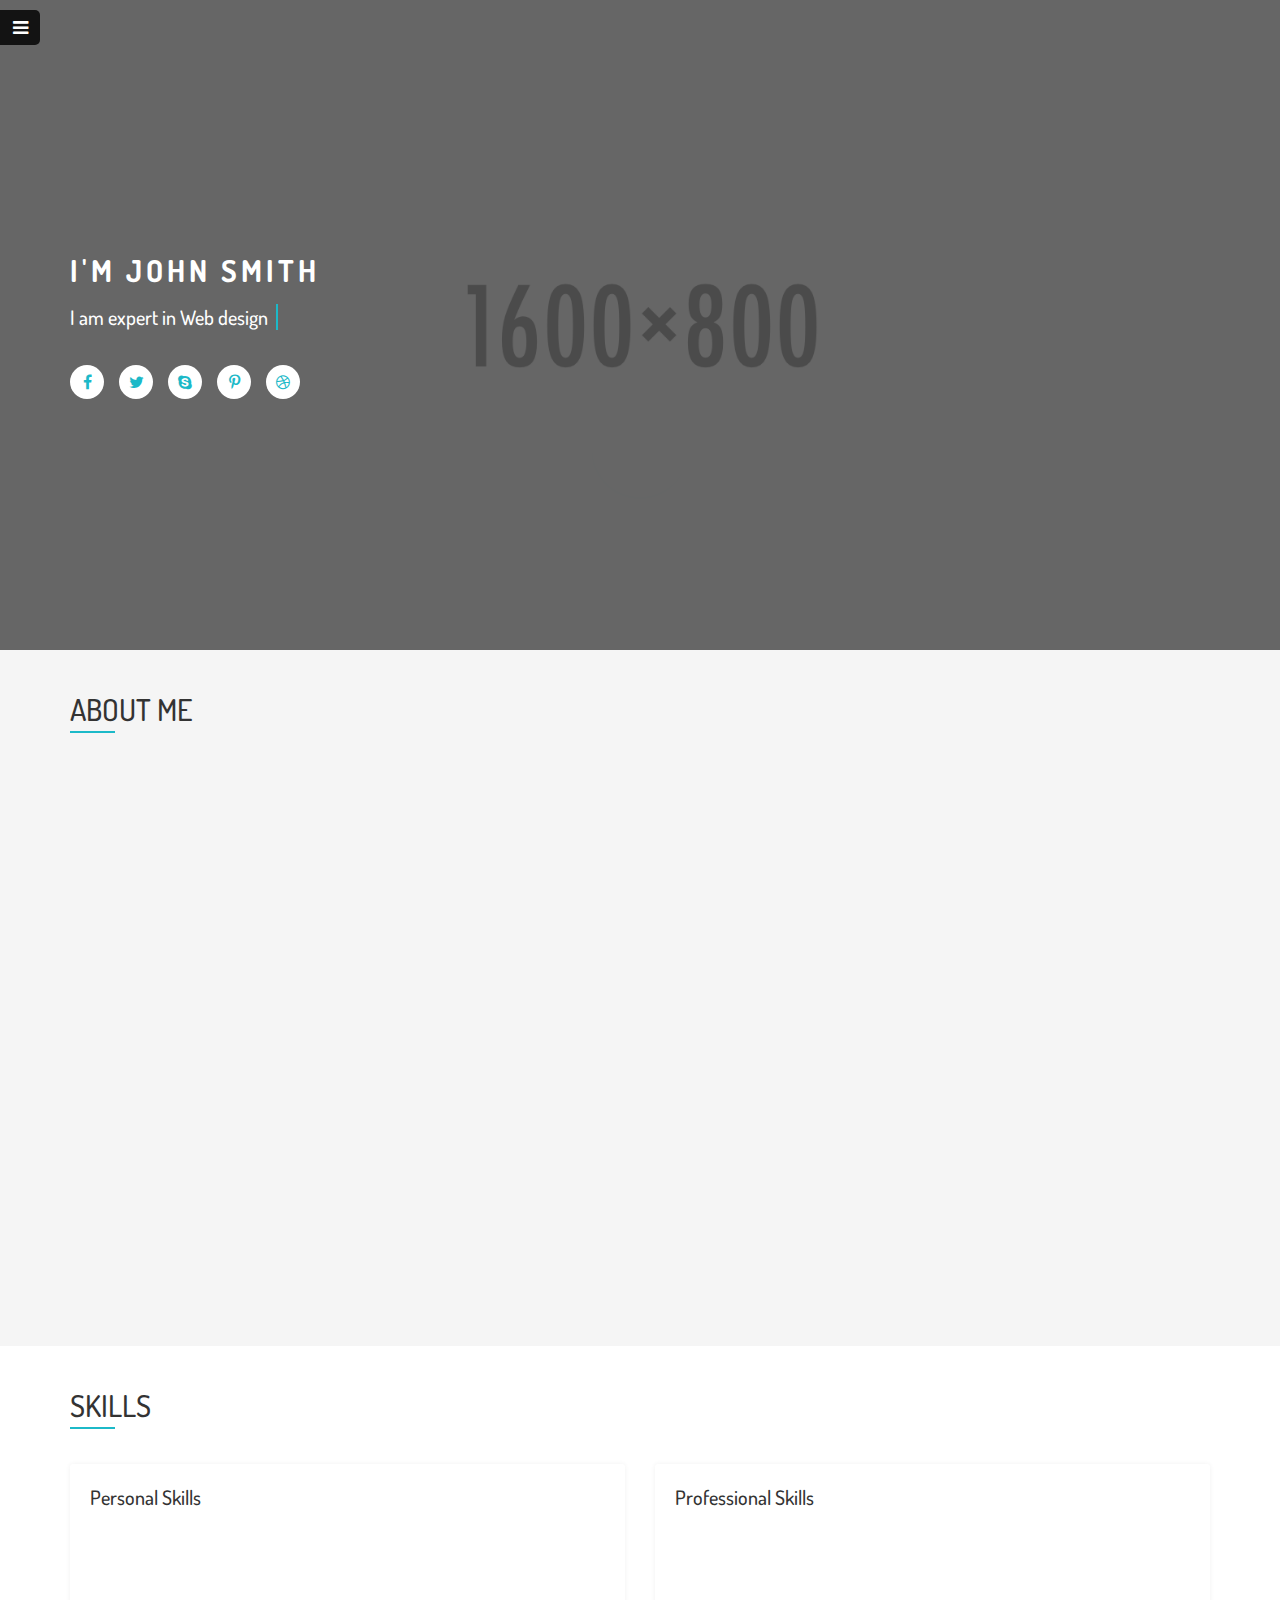
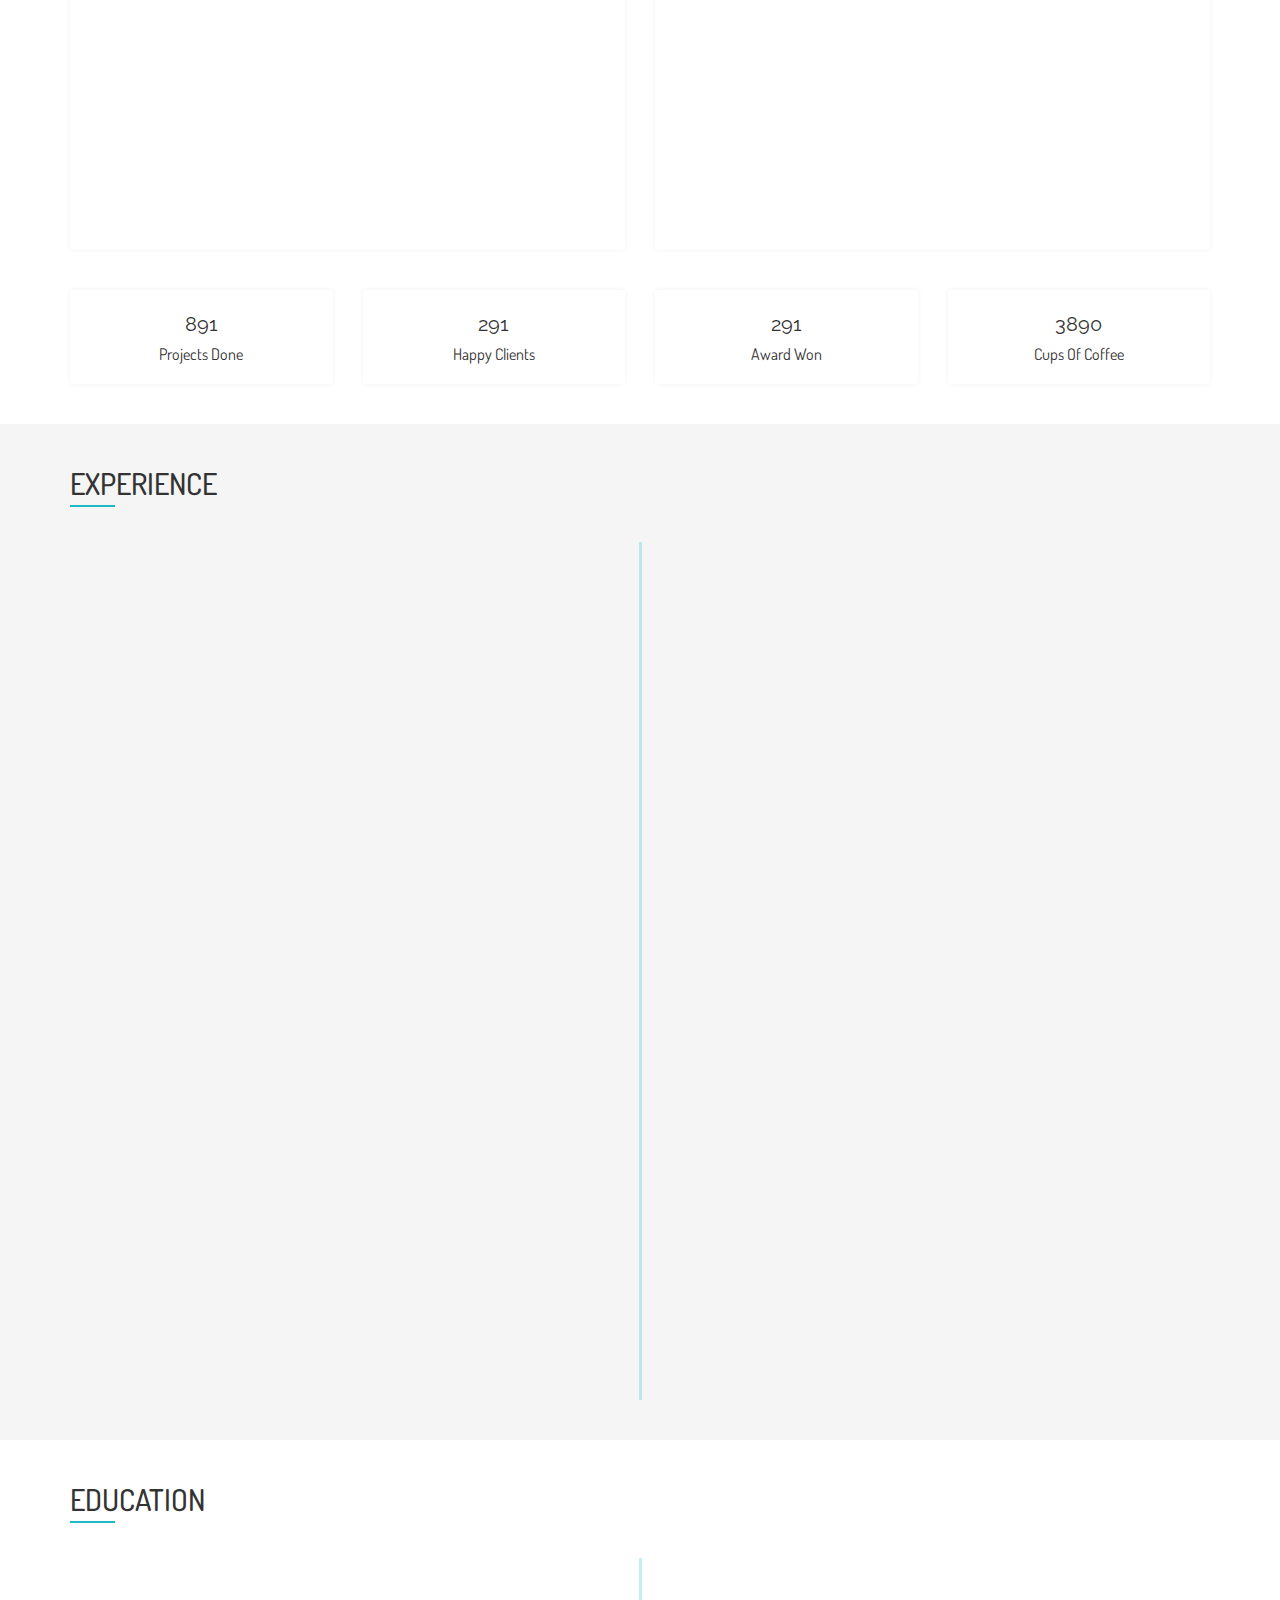
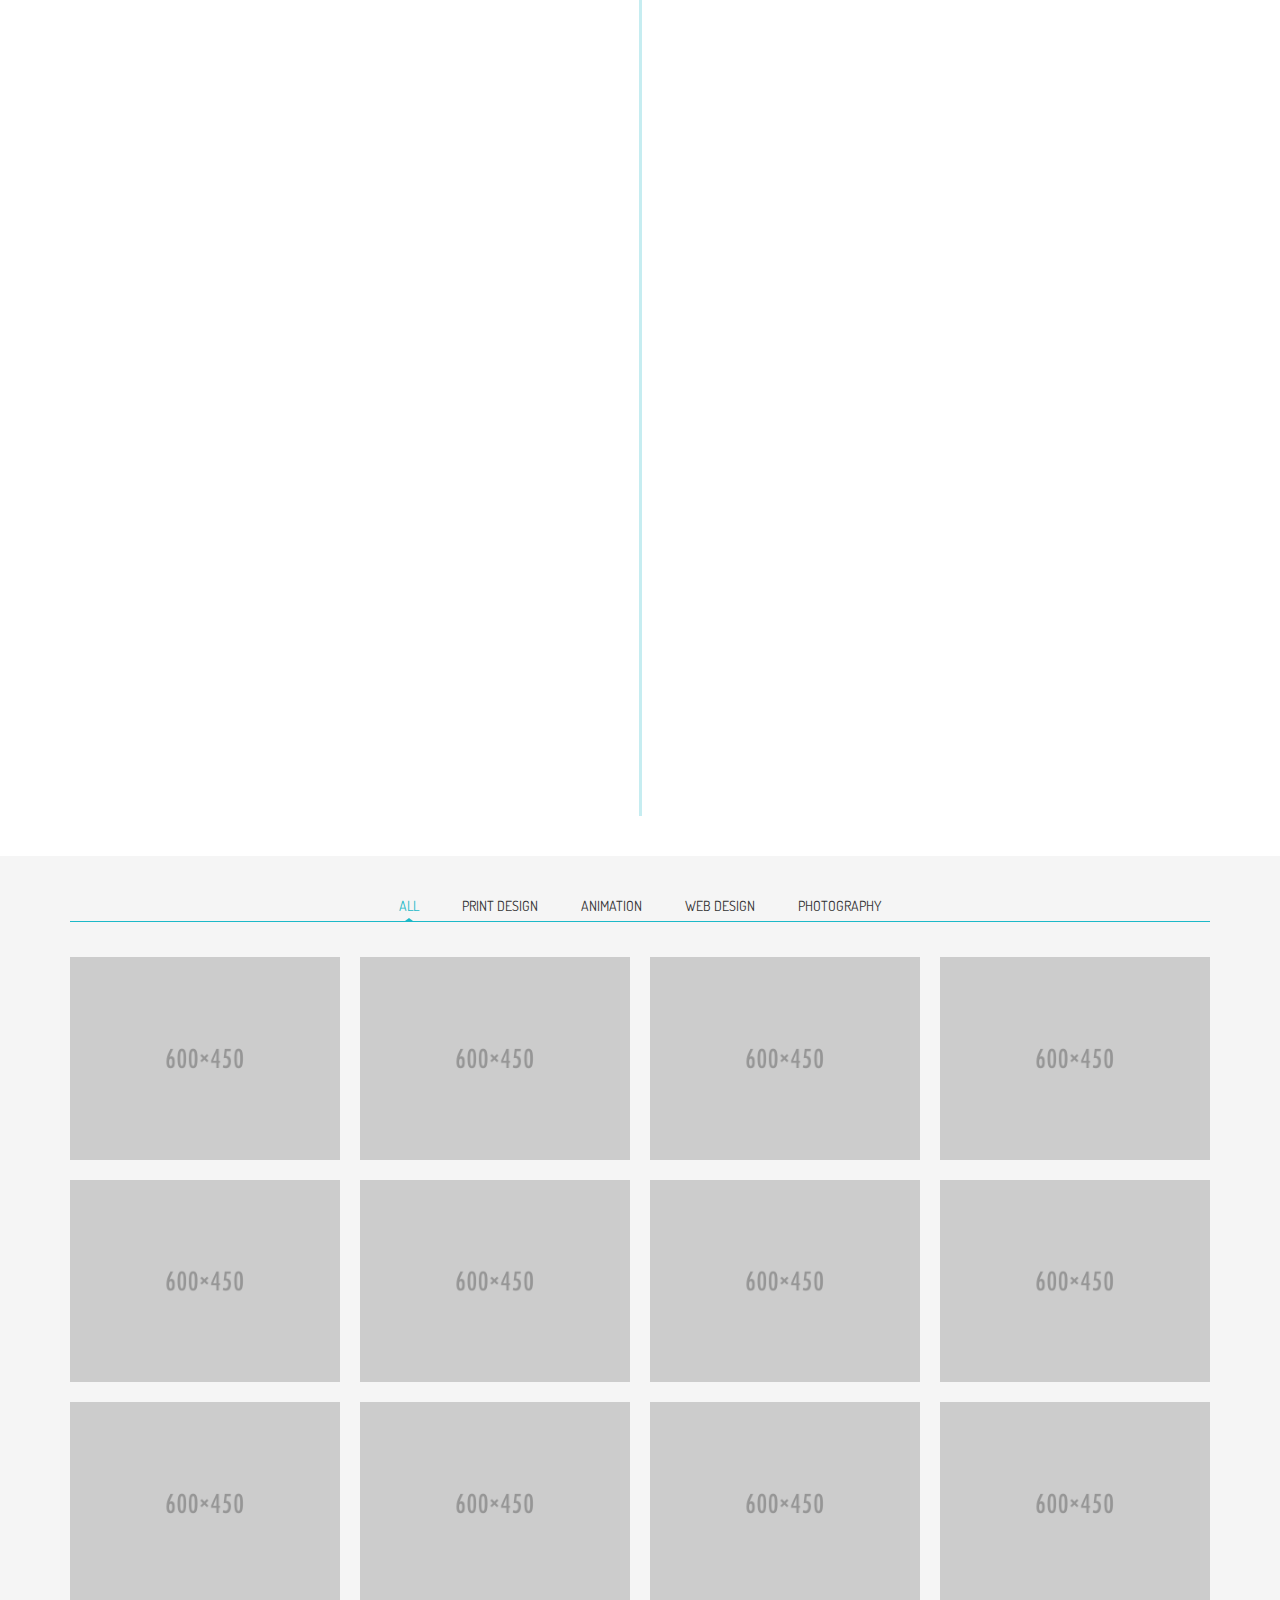
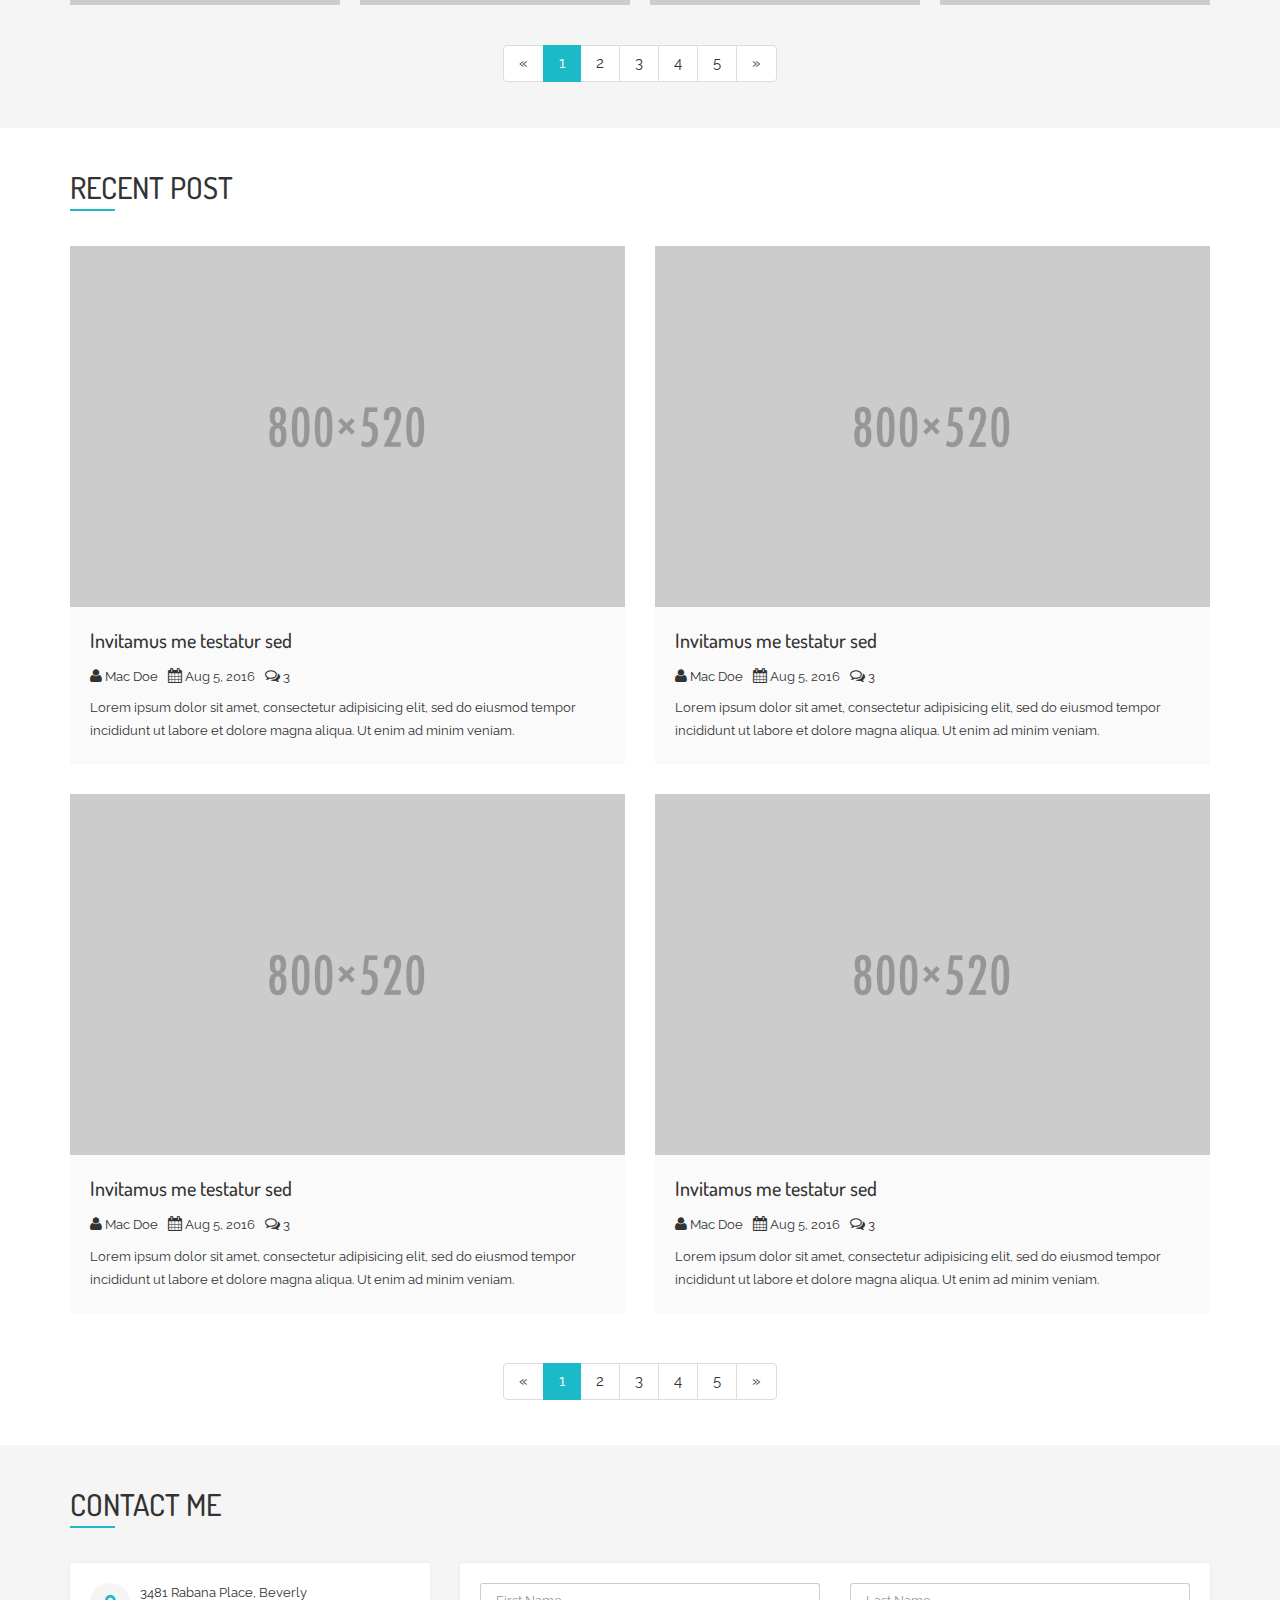
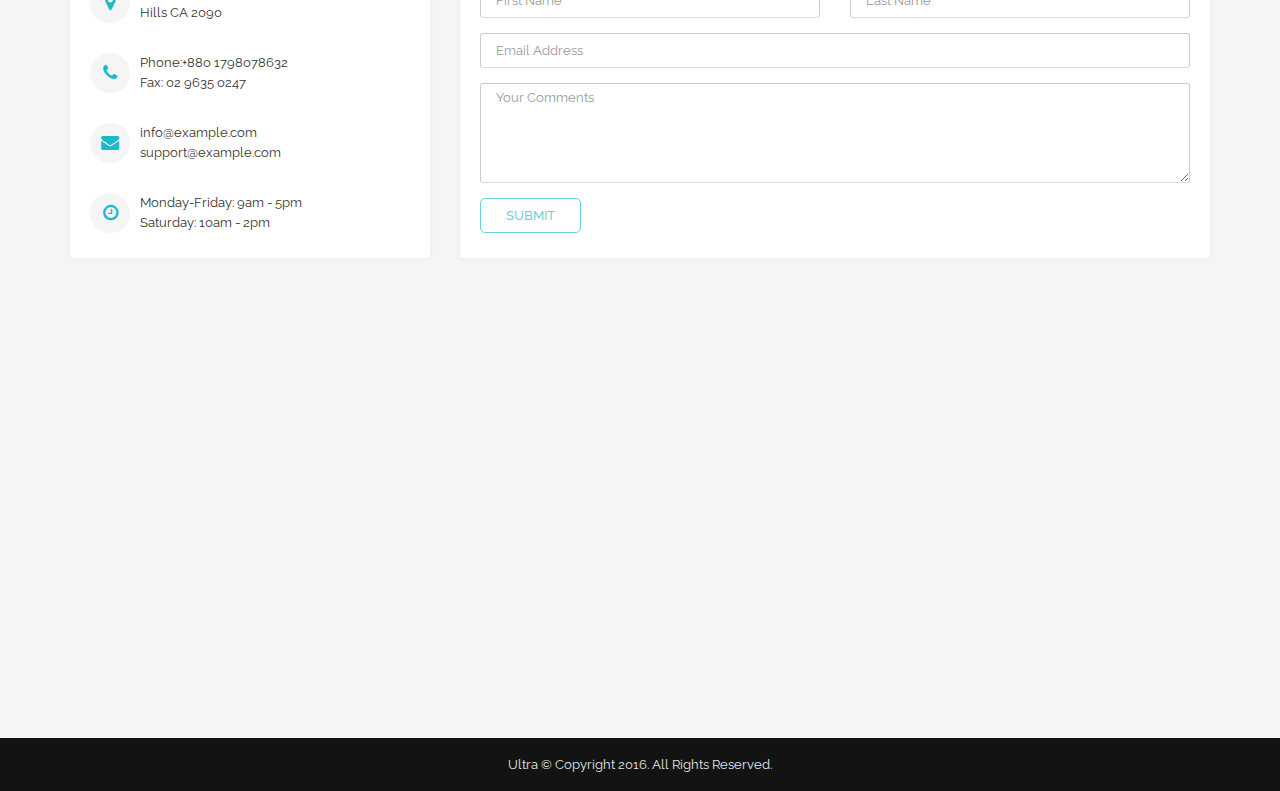
<file: index-vertical.html>
<!DOCTYPE html>
<html lang="en">
<head>
    <meta charset="utf-8">
    <meta http-equiv="X-UA-Compatible" content="IE=edge">
    <meta name="viewport" content="width=device-width, initial-scale=1">
    <meta name="description" content="">
    <meta name="author" content="">
    <title>Ultra - Personal CV/Resume & vCard Template</title>
	<link rel="shortcut icon" href="img/favicon.png" type="image/x-icon">
    <!-- Bootstrap Core CSS -->
    <link href="css/bootstrap.min.css" rel="stylesheet">
	<!-- Fancybox CSS -->
    <link href="css/jquery.fancybox.css" rel="stylesheet">
	<!-- Animate CSS -->
    <link href="css/animate.css" rel="stylesheet">
	<!-- Jscrollpane CSS -->
	<link href="css/jquery.jscrollpane.custom.css" rel="stylesheet">
	<!-- Font-awesome-->
	<link rel="stylesheet" href="fonts/font-awesome/css/font-awesome.min.css">
	<!--Google Fonts-->
	<link href="https://fonts.googleapis.com/css?family=Dosis:400,500,600,700" rel="stylesheet">
	<link href="https://fonts.googleapis.com/css?family=Raleway:300,400,500,700" rel="stylesheet">
	<!-- Main CSS -->
	<link href="style.css" rel="stylesheet">
    <!-- HTML5 Shim and Respond.js IE8 support of HTML5 elements and media queries -->
    <!-- WARNING: Respond.js doesn't work if you view the page via file:// -->
    <!--[if lt IE 9]>
        <script src="https://oss.maxcdn.com/libs/html5shiv/3.7.0/html5shiv.js"></script>
        <script src="https://oss.maxcdn.com/libs/respond.js/1.4.2/respond.min.js"></script>
    <![endif]-->

</head>
<body class="vertical">
	<!--Preload-->
	<div class="preloader">
		<div class="preloader_image"></div>
	</div>

	<!-- Main Container-->
	<div id="main-container" class="main-container">
		<aside class="menu" id="menu">
			<a href="#" class="mobile-menu-opener"><i class="fa fa-bars"></i></a>
			<nav class="navbar navbar-default navbar-static-top">
				<div class="logo">
					<a href="index-vertical.html" class="navbar-brand"><img src="img/nga_square.png" alt="Logo"></a>
				</div>
				<div id="navbar">
					<ul class="nav navbar-nav navbar-right">
						<li class="active">
							<a class="page-scroll" href="#home">Home</a>
						</li>
						<li>
							<a class="page-scroll" href="#about-me">About me</a>
						</li>
						<li>
							<a class="page-scroll" href="#skills">Skills</a>
						</li>
						<li>
							<a class="page-scroll" href="#experience">Experience</a>
						</li>
						<li>
							<a class="page-scroll" href="#education">Education</a>
						</li>
						<li>
							<a class="page-scroll" href="#portfolio">Portfolio</a>
						</li>
						<li>
							<a class="page-scroll" href="#blog">Blog</a>
						</li>
						<li>
							<a class="page-scroll" href="#contact">Contact</a>
						</li>
					</ul>
				</div>
				<!-- /.navbar-collapse -->
			</nav>

		</aside>
		<div class="content-wrapper">
			<div class="content-inner">
				<!-- Home -->
				<section class="content" id="home">
					<div class="banner" style="background-image:url(img/banner/2.jpg);">
						<div class="caption-info">
							<div class="container">
								<div class="row">
									<div class="col-sm-12">
										<div class="caption-info-inner">
											<h1>I'm John Smith</h1>
											<h2 class="cd-headline clip is-full-width">I am expert in
												<span class=cd-words-wrapper>
													<b class=is-visible>Web design</b>
													<b>Mobile apps</b>
													<b>UI/UX design</b>
													<b>Analytics</b>
													<b>Brand identity</b>
													<b>Photography</b>
												</span>
											</h2>

											<ul class="social-link">
												<li><a href="#"><i class="fa fa-facebook" aria-hidden="true"></i></a></li>
												<li><a href="#"><i class="fa fa-twitter" aria-hidden="true"></i></a></li>
												<li><a href="#"><i class="fa fa-skype" aria-hidden="true"></i></a></li>
												<li><a href="#"><i class="fa fa-pinterest-p" aria-hidden="true"></i></a></li>
												<li><a href="#"><i class="fa fa-dribbble" aria-hidden="true"></i></a></li>
											</ul>

										</div>
									</div>
								</div>
							</div>
						</div>
					</div>
				</section>
				<!-- End Home -->

				<!-- About Me -->
				<section class="content" id="about-me">
					<div class="container">
						<div class="row">
							<div class="col-xs-12">
								<div class="section-title">
									<h1>About Me</h1>
								</div>
							</div>

							<div class="col-xs-12 col-sm-6">
								<div class="panel-box wow fadeInLeft">
									<h2>Basic Information</h2>
									<ul class="basic-info">
										<li><span>Name:</span> <span class="info">John Smith</span></li>
										<li><span>Email:</span> <span class="info"><a href="mailto:john@gmail.com">john@gmail.com</a></span></li>
										<li><span>Phone:</span> <span class="info">(123) - 456-4523</span></li>
										<li><span>Date of birth:</span> <span class="info">13 Jan 1984</span></li>
										<li><span>Address:</span> <span class="info">3481 Rabana Place, Beverly Hills CA 2090</span></li>
										<li><span>Nationality:</span> <span class="info">United States</span></li>
									</ul>
								</div>
							</div>

							<div class="col-xs-12 col-sm-6">
								<div class="panel-box professional-profile wow fadeInRight">
									<h2>Professional Profile</h2>
									<p>Invitamus me testatur sed quod non dum animae tuae lacrimis ut libertatem deum rogus aegritudinis causet. Dicens hoc contra serpentibus isto.Proin ornare sem sed quam tempus aliquet vitae eget dolor. Proin eu ultrices libero. Curabitur vulputate vestibulum elementum.</p>
									<a href="#" class="btn btn-primary">Download Resume</a>
									<a href="#" class="btn btn-default">Hire Me</a>
								</div>
							</div>

							<div class="col-xs-12">
								<div class="my-interests panel-box wow fadeInUp">
									<h2>My Interests</h2>
									<p>Invitamus me testatur sed quod non dum animae tuae lacrimis ut libertatem deum rogus aegritudinis causet. Dicens hoc contra serpentibus isto.Proin ornare sem sed quam tempus aliquet vitae eget dolor. Proin eu ultrices libero. Curabitur vulputate vestibulum elementum.</p>
									<ul>
										<li>
											<i class="fa fa-plane"></i>
											<span>Travel</span>
										</li>
										<li>
											<i class="fa fa-shopping-bag"></i>
											<span>Shopping</span>
										</li>
										<li>
											<i class="fa fa-camera-retro"></i>
											<span>Photography</span>
										</li>
										<li>
											<i class="fa fa-music"></i>
											<span>Music</span>
										</li>
										<li>
											<i class="fa fa-film"></i>
											<span>Movies</span>
										</li>
									</ul>

								</div>
							</div>

						</div>
					</div>
				</section>
				<!-- End About Me -->

				<!-- Skills -->
				<section class="content" id="skills">
					<div class="container">
						<div class="row">
							<div class="col-xs-12">
								<div class="section-title">
									<h1>Skills</h1>
								</div>
							</div>

							<div class="col-xs-12 col-sm-6">
								<div class="panel-box">
									<h2>Personal Skills</h2>
									<div class="progress-block wow fadeInLeft">
										<div class="single-progressbar">
											<div class="skill-text">
												<span>Communication</span>
												<span class="skill-per"></span>
											</div>
											<div class="progress">
												<div class="progress-bar" role="progressbar" aria-valuenow="85" aria-valuemin="0" aria-valuemax="100" style="width: 0%;">
												</div>
											</div>
										</div>

										<div class="single-progressbar">
											<div class="skill-text">
												<span>Team Work</span>
												<span class="skill-per"></span>
											</div>
											<div class="progress">
												<div class="progress-bar" role="progressbar" aria-valuenow="85" aria-valuemin="0" aria-valuemax="100" style="width: 0%;">
												</div>
											</div>
										</div>

										<div class="single-progressbar">
											<div class="skill-text">
												<span>Creativity</span>
												<span class="skill-per"></span>
											</div>
											<div class="progress">
												<div class="progress-bar" role="progressbar" aria-valuenow="80" aria-valuemin="0" aria-valuemax="100" style="width: 0%;">
												</div>
											</div>
										</div>

										<div class="single-progressbar">
											<div class="skill-text">
												<span>Dedication</span>
												<span class="skill-per"></span>
											</div>
											<div class="progress">
												<div class="progress-bar" role="progressbar" aria-valuenow="70" aria-valuemin="0" aria-valuemax="100" style="width: 0%;">
												</div>
											</div>
										</div>

										<div class="single-progressbar">
											<div class="skill-text">
												<span>Confidence</span>
												<span class="skill-per"></span>
											</div>
											<div class="progress">
												<div class="progress-bar" role="progressbar" aria-valuenow="90" aria-valuemin="0" aria-valuemax="100" style="width: 0%;">
												</div>
											</div>
										</div>

										<div class="single-progressbar">
											<div class="skill-text">
												<span>Leadership</span>
												<span class="skill-per"></span>
											</div>
											<div class="progress">
												<div class="progress-bar" role="progressbar" aria-valuenow="90" aria-valuemin="0" aria-valuemax="100" style="width: 0%;">
												</div>
											</div>
										</div>
									</div>
								</div>
							</div>

							<div class="col-xs-12 col-sm-6">
								<div class="panel-box">
									<h2>Professional Skills</h2>
									<div class="progress-block wow fadeInRight">
										<div class="single-progressbar">
											<div class="skill-text">
												<span>Web Development</span>
												<span class="skill-per"></span>
											</div>
											<div class="progress">
												<div class="progress-bar" role="progressbar" aria-valuenow="85" aria-valuemin="0" aria-valuemax="100" style="width: 0%;">
												</div>
											</div>
										</div>

										<div class="single-progressbar">
											<div class="skill-text">
												<span>UI &amp; UX Design </span>
												<span class="skill-per"></span>
											</div>
											<div class="progress">
												<div class="progress-bar" role="progressbar" aria-valuenow="85" aria-valuemin="0" aria-valuemax="100" style="width: 0%;">
												</div>
											</div>
										</div>

										<div class="single-progressbar">
											<div class="skill-text">
												<span>Php & Mysql</span>
												<span class="skill-per"></span>
											</div>
											<div class="progress">
												<div class="progress-bar" role="progressbar" aria-valuenow="80" aria-valuemin="0" aria-valuemax="100" style="width: 0%;">
												</div>
											</div>
										</div>

										<div class="single-progressbar">
											<div class="skill-text">
												<span>E-commerce</span>
												<span class="skill-per"></span>
											</div>
											<div class="progress">
												<div class="progress-bar" role="progressbar" aria-valuenow="70" aria-valuemin="0" aria-valuemax="100" style="width: 0%;">
												</div>
											</div>
										</div>

										<div class="single-progressbar">
											<div class="skill-text">
												<span>Marketing</span>
												<span class="skill-per"></span>
											</div>
											<div class="progress">
												<div class="progress-bar" role="progressbar" aria-valuenow="90" aria-valuemin="0" aria-valuemax="100" style="width: 0%;">
												</div>
											</div>
										</div>

										<div class="single-progressbar">
											<div class="skill-text">
												<span>Branding</span>
												<span class="skill-per"></span>
											</div>
											<div class="progress">
												<div class="progress-bar" role="progressbar" aria-valuenow="90" aria-valuemin="0" aria-valuemax="100" style="width: 0%;">
												</div>
											</div>
										</div>
									</div>
								</div>
							</div>

						</div>

						<div class="row">
							<div class="col-xs-6 col-sm-6 col-md-3">
								<div class="service-info">
									<span class="counter">891</span><h4>Projects Done</h4>
								</div>
							</div>
							<div class="col-xs-6 col-sm-6 col-md-3">
								<div class="service-info">
									<span class="counter">291</span><h4>Happy Clients</h4>
								</div>
							</div>
							<div class="col-xs-6 col-sm-6 col-md-3">
								<div class="service-info">
									<span class="counter">291</span><h4>Award Won</h4>
								</div>
							</div>
							<div class="col-xs-6 col-sm-6 col-md-3">
								<div class="service-info">
									<span class="counter">3890</span><h4>Cups of coffee</h4>
								</div>
							</div>
						</div>

					</div>
				</section>
				<!-- End Skills -->

				<!-- Experience -->
				<section class="content" id="experience">
					<div class="container">
						<div class="row">
							<div class="col-xs-12">
								<div class="section-title">
									<h1>Experience</h1>
								</div>
							</div>

							<div class="col-xs-12">
								<ul class="timeline">
									<li class="wow fadeInLeft">
										<div class="timeline-badge">
											<i class="fa fa-circle"></i>
										</div>
										<div class="timeline-panel">
											<div class="timeline-heading">
												<h2>Web Developer</h2>
												<h3>AnnaNovas IT Ltd</h3>
												<span class="date">Feb, 2015 - Present</span>
											</div>
											<div class="timeline-body">
												<p>Invitamus me testatur sed quod non dum animae tuae lacrimis ut libertatem deum rogus aegritudinis causet. Dicens hoc contra serpentibus isto.</p>
											</div>

										</div>
									</li>

									<li class="timeline-inverted wow fadeInRight">
										<div class="timeline-badge">
											<i class="fa fa-circle"></i>
										</div>
										<div class="timeline-panel">
											<div class="timeline-heading">
												<h2>Full Stack Developer</h2>
												<h3>Untitled IT Solutions Ltd</h3>
												<span class="date">Feb, 2013 - Jan, 2015</span>
											</div>
											<div class="timeline-body">
												<p>Invitamus me testatur sed quod non dum animae tuae lacrimis ut libertatem deum rogus aegritudinis causet. Dicens hoc contra serpentibus isto.</p>
											</div>

										</div>
									</li>

									<li class="wow fadeInLeft">
										<div class="timeline-badge">
											<i class="fa fa-circle"></i>
										</div>
										<div class="timeline-panel">
											<div class="timeline-heading">
												<h2>Full Stack Developer</h2>
												<h3>Untitled IT Solutions Ltd</h3>
												<span class="date">Feb, 2012 - Jan, 2013</span>
											</div>
											<div class="timeline-body">
												<p>Invitamus me testatur sed quod non dum animae tuae lacrimis ut libertatem deum rogus aegritudinis causet. Dicens hoc contra serpentibus isto.</p>
											</div>

										</div>
									</li>

									<li class="timeline-inverted wow fadeInRight">
										<div class="timeline-badge">
											<i class="fa fa-circle"></i>
										</div>
										<div class="timeline-panel">
											<div class="timeline-heading">
												<h2>Web Developer</h2>
												<h3>Untitled IT Solutions Ltd</h3>
												<span class="date">Feb, 2011 - Jan, 2012</span>
											</div>
											<div class="timeline-body">
												<p>Invitamus me testatur sed quod non dum animae tuae lacrimis ut libertatem deum rogus aegritudinis causet. Dicens hoc contra serpentibus isto.</p>
											</div>

										</div>
									</li>

									<li class="wow fadeInLeft">
										<div class="timeline-badge">
											<i class="fa fa-circle"></i>
										</div>
										<div class="timeline-panel">
											<div class="timeline-heading">
												<h2>Web Developer</h2>
												<h3>Untitled IT Solutions Ltd</h3>
												<span class="date">Feb, 2010 - Jan, 2011</span>
											</div>
											<div class="timeline-body">
												<p>Invitamus me testatur sed quod non dum animae tuae lacrimis ut libertatem deum rogus aegritudinis causet. Dicens hoc contra serpentibus isto.</p>
											</div>

										</div>
									</li>

									<li  class="timeline-inverted wow fadeInRight">
										<div class="timeline-badge">
											<i class="fa fa-circle"></i>
										</div>
										<div class="timeline-panel">
											<div class="timeline-heading">
												<h2>Full Stack Developer</h2>
												<h3>Untitled IT Solutions Ltd</h3>
												<span class="date">Feb, 2009 - Jan, 2010</span>
											</div>
											<div class="timeline-body">
												<p>Invitamus me testatur sed quod non dum animae tuae lacrimis ut libertatem deum rogus aegritudinis causet. Dicens hoc contra serpentibus isto.</p>
											</div>

										</div>
									</li>

									<li class="wow fadeInLeft">
										<div class="timeline-badge">
											<i class="fa fa-circle"></i>
										</div>
										<div class="timeline-panel">
											<div class="timeline-heading">
												<h2>Full Stack Developer</h2>
												<h3>Untitled IT Solutions Ltd</h3>
												<span class="date">Feb, 2008 - Jan, 2009</span>
											</div>
											<div class="timeline-body">
												<p>Invitamus me testatur sed quod non dum animae tuae lacrimis ut libertatem deum rogus aegritudinis causet. Dicens hoc contra serpentibus isto.</p>
											</div>

										</div>
									</li>

									<li  class="timeline-inverted wow fadeInRight">
										<div class="timeline-badge">
											<i class="fa fa-circle"></i>
										</div>
										<div class="timeline-panel">
											<div class="timeline-heading">
												<h2>Web Developer</h2>
												<h3>Untitled IT Solutions Ltd</h3>
												<span class="date">Feb, 2007 - Jan, 2008</span>
											</div>
											<div class="timeline-body">
												<p>Invitamus me testatur sed quod non dum animae tuae lacrimis ut libertatem deum rogus aegritudinis causet. Dicens hoc contra serpentibus isto.</p>
											</div>

										</div>
									</li>

								</ul>
							</div>

						</div>
					</div>
				</section>
				<!-- End Experience -->

				<!-- Education -->
				<section class="content" id="education">
					<div class="container">
						<div class="row">
							<div class="col-xs-12">
								<div class="section-title">
									<h1>Education</h1>
								</div>
							</div>

							<div class="col-xs-12">
								<ul class="timeline">
									<li class="wow fadeInLeft">
										<div class="timeline-badge">
											<i class="fa fa-circle"></i>
										</div>
										<div class="timeline-panel">
											<div class="timeline-heading">
												<h2>Master of Information Technology</h2>
												<h3>Grade : A+</h3>
												<span class="date">2006</span>
											</div>
											<div class="timeline-body">
												<p>Invitamus me testatur sed quod non dum animae tuae lacrimis ut libertatem deum rogus aegritudinis causet. Dicens hoc contra serpentibus isto.</p>
											</div>

										</div>
									</li>

									<li class="timeline-inverted wow fadeInRight">
										<div class="timeline-badge">
											<i class="fa fa-circle"></i>
										</div>
										<div class="timeline-panel">
											<div class="timeline-heading">
												<h2>Bachelor of Computer Engineering</h2>
												<h3>Grade : A</h3>
												<span class="date">2001 - 2005</span>
											</div>
											<div class="timeline-body">
												<p>Invitamus me testatur sed quod non dum animae tuae lacrimis ut libertatem deum rogus aegritudinis causet. Dicens hoc contra serpentibus isto.</p>
											</div>

										</div>
									</li>

									<li class="wow fadeInLeft">
										<div class="timeline-badge">
											<i class="fa fa-circle"></i>
										</div>
										<div class="timeline-panel">
											<div class="timeline-heading">
												<h2>Courses of Information Systems</h2>
												<h3>Grade : A</h3>
												<span class="date">2000 - 2001</span>
											</div>
											<div class="timeline-body">
												<p>Invitamus me testatur sed quod non dum animae tuae lacrimis ut libertatem deum rogus aegritudinis causet. Dicens hoc contra serpentibus isto.</p>
											</div>

										</div>
									</li>

									<li  class="timeline-inverted wow fadeInRight">
										<div class="timeline-badge">
											<i class="fa fa-circle"></i>
										</div>
										<div class="timeline-panel">
											<div class="timeline-heading">
												<h2>Courses of Information Systems</h2>
												<h3>Grade : A</h3>
												<span class="date">2000 - 2001</span>
											</div>
											<div class="timeline-body">
												<p>Invitamus me testatur sed quod non dum animae tuae lacrimis ut libertatem deum rogus aegritudinis causet. Dicens hoc contra serpentibus isto.</p>
											</div>

										</div>
									</li>

									<li class="wow fadeInLeft">
										<div class="timeline-badge">
											<i class="fa fa-circle"></i>
										</div>
										<div class="timeline-panel">
											<div class="timeline-heading">
												<h2>Courses of Information Systems</h2>
												<h3>Grade : A</h3>
												<span class="date">2000 - 2001</span>
											</div>
											<div class="timeline-body">
												<p>Invitamus me testatur sed quod non dum animae tuae lacrimis ut libertatem deum rogus aegritudinis causet. Dicens hoc contra serpentibus isto.</p>
											</div>

										</div>
									</li>

									<li  class="timeline-inverted wow fadeInRight">
										<div class="timeline-badge">
											<i class="fa fa-circle"></i>
										</div>
										<div class="timeline-panel">
											<div class="timeline-heading">
												<h2>Courses of Information Systems</h2>
												<h3>Grade : A</h3>
												<span class="date">2000 - 2001</span>
											</div>
											<div class="timeline-body">
												<p>Invitamus me testatur sed quod non dum animae tuae lacrimis ut libertatem deum rogus aegritudinis causet. Dicens hoc contra serpentibus isto.</p>
											</div>

										</div>
									</li>

									<li class="wow fadeInLeft">
										<div class="timeline-badge">
											<i class="fa fa-circle"></i>
										</div>
										<div class="timeline-panel">
											<div class="timeline-heading">
												<h2>Higher Secondary School Certificate</h2>
												<h3>Grade : A</h3>
												<span class="date">2000 - 2001</span>
											</div>
											<div class="timeline-body">
												<p>Invitamus me testatur sed quod non dum animae tuae lacrimis ut libertatem deum rogus aegritudinis causet. Dicens hoc contra serpentibus isto.</p>
											</div>

										</div>
									</li>

									<li class="timeline-inverted wow fadeInRight">
										<div class="timeline-badge">
											<i class="fa fa-circle"></i>
										</div>
										<div class="timeline-panel">
											<div class="timeline-heading">
												<h2>Secondary School Certificate</h2>
												<h3>Grade : A</h3>
												<span class="date">2000 - 2001</span>
											</div>
											<div class="timeline-body">
												<p>Invitamus me testatur sed quod non dum animae tuae lacrimis ut libertatem deum rogus aegritudinis causet. Dicens hoc contra serpentibus isto.</p>
											</div>

										</div>
									</li>

								</ul>
							</div>

						</div>
					</div>
				</section>
				<!-- End Education -->

				<!-- Portfolio -->
				<section class="content" id="portfolio">
					<div class="container">
						<div class="row">
							<div class="col-xs-12">
								<ul id="filter-list">
									<li class="filter" data-filter="all">ALL</li>
									<li class="filter" data-filter=".print-design">PRINT DESIGN</li>
									<li class="filter" data-filter=".animation">ANIMATION</li>
									<li class="filter" data-filter=".web-design">WEB DESIGN</li>
									<li class="filter" data-filter=".photography">PHOTOGRAPHY</li>
								</ul><!-- @end #filter-list -->
							</div>
						</div><!--end row-->

						<div class="row">
							<div class="col-xs-12">
								<ul class="portfolio_items">
									<li class="web-design print-design mix">
										<div class="post_thumb">
											<img src="img/portfolio/1.jpg" alt="" />
											<div class="portfolio-overlay">
												<div class="overlay-inner">
													<h3>Project Title</h3>
													<a href="img/portfolio/1.jpg" class="fancybox"><i class="fa fa-camera"></i></a>
													<a href="#"><i class="fa fa-link"></i></a>
												</div>
											</div>
										</div><!--end post thumb-->
									</li>

									<li class="animation mix">
										<div class="post_thumb">
											<img src="img/portfolio/2.jpg" alt="" />
											<div class="portfolio-overlay">
												<div class="overlay-inner">
													<h3>Project Title</h3>
													<a href="img/portfolio/2.jpg" class="fancybox"><i class="fa fa-camera"></i></a>
													<a href="#"><i class="fa fa-link"></i></a>
												</div>
											</div>
										</div><!--end post thumb-->
									</li>

									<li class="print-design web-design mix">
										<div class="post_thumb">
											<img src="img/portfolio/3.jpg" alt="" />
											<div class="portfolio-overlay">
												<div class="overlay-inner">
													<h3>Project Title</h3>
													<a href="img/portfolio/3.jpg" class="fancybox"><i class="fa fa-camera"></i></a>
													<a href="#"><i class="fa fa-link"></i></a>
												</div>
											</div>
										</div><!--end post thumb-->
									</li>

									<li class="animation photography mix">
										<div class="post_thumb">
											<img src="img/portfolio/4.jpg" alt="" />
											<div class="portfolio-overlay">
												<div class="overlay-inner">
													<h3>Project Title</h3>
													<a href="img/portfolio/4.jpg" class="fancybox"><i class="fa fa-camera"></i></a>
													<a href="#"><i class="fa fa-link"></i></a>
												</div>
											</div>
										</div><!--end post thumb-->
									</li>

									<li class="web-design print-design mix">
										<div class="post_thumb">
											<img src="img/portfolio/5.jpg" alt="" />
											<div class="portfolio-overlay">
												<div class="overlay-inner">
													<h3>Project Title</h3>
													<a href="img/portfolio/5.jpg" class="fancybox"><i class="fa fa-camera"></i></a>
													<a href="#"><i class="fa fa-link"></i></a>
												</div>
											</div>
										</div><!--end post thumb-->
									</li>

									<li class="photography animation mix">
										<div class="post_thumb">
											<img src="img/portfolio/6.jpg" alt="" />
											<div class="portfolio-overlay">
												<div class="overlay-inner">
													<h3>Project Title</h3>
													<a href="img/portfolio/6.jpg" class="fancybox"><i class="fa fa-camera"></i></a>
													<a href="#"><i class="fa fa-link"></i></a>
												</div>
											</div>
										</div><!--end post thumb-->
									</li>

									<li class="print-design  web-design mix">
										<div class="post_thumb">
											<img src="img/portfolio/7.jpg" alt="" />
											<div class="portfolio-overlay">
												<div class="overlay-inner">
													<h3>Project Title</h3>
													<a href="img/portfolio/7.jpg" class="fancybox"><i class="fa fa-camera"></i></a>
													<a href="#"><i class="fa fa-link"></i></a>
												</div>
											</div>
										</div><!--end post thumb-->
									</li>

									<li class="animation photography mix">
										<div class="post_thumb">
											<img src="img/portfolio/8.jpg" alt="" />
											<div class="portfolio-overlay">
												<div class="overlay-inner">
													<h3>Project Title</h3>
													<a href="img/portfolio/8.jpg" class="fancybox"><i class="fa fa-camera"></i></a>
													<a href="#"><i class="fa fa-link"></i></a>
												</div>
											</div>
										</div><!--end post thumb-->
									</li>

									<li class="photography animation mix">
										<div class="post_thumb">
											<img src="img/portfolio/9.jpg" alt="" />
											<div class="portfolio-overlay">
												<div class="overlay-inner">
													<h3>Project Title</h3>
													<a href="img/portfolio/9.jpg" class="fancybox"><i class="fa fa-camera"></i></a>
													<a href="#"><i class="fa fa-link"></i></a>
												</div>
											</div>
										</div><!--end post thumb-->
									</li>

									<li class="web-design print-design mix">
										<div class="post_thumb">
											<img src="img/portfolio/1.jpg" alt="" />
											<div class="portfolio-overlay">
												<div class="overlay-inner">
													<h3>Project Title</h3>
													<a href="img/portfolio/1.jpg" class="fancybox"><i class="fa fa-camera"></i></a>
													<a href="#"><i class="fa fa-link"></i></a>
												</div>
											</div>
										</div><!--end post thumb-->
									</li>

									<li class="photography animation mix">
										<div class="post_thumb">
											<img src="img/portfolio/2.jpg" alt="" />
											<div class="portfolio-overlay">
												<div class="overlay-inner">
													<h3>Project Title</h3>
													<a href="img/portfolio/2.jpg" class="fancybox"><i class="fa fa-camera"></i></a>
													<a href="#"><i class="fa fa-link"></i></a>
												</div>
											</div>
										</div><!--end post thumb-->
									</li>

									<li class="print-design web-design mix">
										<div class="post_thumb">
											<img src="img/portfolio/3.jpg" alt="" />
											<div class="portfolio-overlay">
												<div class="overlay-inner">
													<h3>Project Title</h3>
													<a href="img/portfolio/3.jpg" class="fancybox"><i class="fa fa-camera"></i></a>
													<a href="#"><i class="fa fa-link"></i></a>
												</div>
											</div>
										</div><!--end post thumb-->
									</li>


								</ul><!--end portfolio_items-->
							</div>

							<div class="col-xs-12">
								<div class="pagination-container text-center">
									<ul class="pagination">
										<li>
											<a href="#" aria-label="Previous">
												<span aria-hidden="true">«</span>
											</a>
										</li>
										<li class="active"><a href="#">1</a></li>
										<li><a href="#">2</a></li>
										<li><a href="#">3</a></li>
										<li><a href="#">4</a></li>
										<li><a href="#">5</a></li>
										<li>
											<a href="#" aria-label="Next">
												<span aria-hidden="true">»</span>
											</a>
										</li>
									</ul>
								</div>
							</div>

						</div>
					</div>
				</section>
				<!-- End Portfolio -->

				<!-- Blog -->
				<section class="content" id="blog">
					<div class="container">
						<div class="row">
							<div class="col-xs-12">
								<div class="section-title">
									<h1>Recent Post</h1>
								</div>
							</div>
						</div>
						<div class="row">
							<div class="col-xs-12 col-sm-6">
								<div class="post">
									<div class="post-thumb">
										<a href="#">
											<img alt="" src="img/blog/1.jpg">
											<div class="post-overlay">
												<i class="fa fa-link"></i>
											</div>
										</a>
									</div><!--end post-thumb-->

									<div class="post-bottom">
										<h2>Invitamus me testatur sed</h2>
										<div class="post-meta">
											<ul>
												<li><i class="fa fa-user"></i> Mac Doe</li>
												<li><i class="fa fa-calendar"></i> Aug 5, 2016</li>
												<li><a href="#"><i class="fa fa-comments-o"></i> 3</a></li>
											</ul>

										</div>
										<p>Lorem ipsum dolor sit amet, consectetur adipisicing elit, sed do eiusmod tempor incididunt ut labore et dolore magna aliqua. Ut enim ad minim veniam.</p>
									</div><!--end post-bottom-->

								</div>
							</div>

							<div class="col-xs-12 col-sm-6">
								<div class="post">
									<div class="post-thumb">
										<a href="#">
											<img alt="" src="img/blog/2.jpg">
											<div class="post-overlay">
												<i class="fa fa-link"></i>
											</div>
										</a>
									</div><!--end post-thumb-->

									<div class="post-bottom">
										<h2>Invitamus me testatur sed</h2>
										<div class="post-meta">
											<ul>
												<li><i class="fa fa-user"></i> Mac Doe</li>
												<li><i class="fa fa-calendar"></i> Aug 5, 2016</li>
												<li><a href="#"><i class="fa fa-comments-o"></i> 3</a></li>
											</ul>

										</div>
										<p>Lorem ipsum dolor sit amet, consectetur adipisicing elit, sed do eiusmod tempor incididunt ut labore et dolore magna aliqua. Ut enim ad minim veniam.</p>
									</div><!--end post-bottom-->

								</div>
							</div>

							<div class="col-xs-12 col-sm-6">
								<div class="post">
									<div class="post-thumb">
										<a href="#">
											<img alt="" src="img/blog/3.jpg">
											<div class="post-overlay">
												<i class="fa fa-link"></i>
											</div>
										</a>
									</div><!--end post-thumb-->

									<div class="post-bottom">
										<h2>Invitamus me testatur sed</h2>
										<div class="post-meta">
											<ul>
												<li><i class="fa fa-user"></i> Mac Doe</li>
												<li><i class="fa fa-calendar"></i> Aug 5, 2016</li>
												<li><a href="#"><i class="fa fa-comments-o"></i> 3</a></li>
											</ul>

										</div>
										<p>Lorem ipsum dolor sit amet, consectetur adipisicing elit, sed do eiusmod tempor incididunt ut labore et dolore magna aliqua. Ut enim ad minim veniam.</p>
									</div><!--end post-bottom-->

								</div>
							</div>

							<div class="col-xs-12 col-sm-6">
								<div class="post">
									<div class="post-thumb">
										<a href="#">
											<img alt="" src="img/blog/4.jpg">
											<div class="post-overlay">
												<i class="fa fa-link"></i>
											</div>
										</a>
									</div><!--end post-thumb-->

									<div class="post-bottom">
										<h2>Invitamus me testatur sed</h2>
										<div class="post-meta">
											<ul>
												<li><i class="fa fa-user"></i> Mac Doe</li>
												<li><i class="fa fa-calendar"></i> Aug 5, 2016</li>
												<li><a href="#"><i class="fa fa-comments-o"></i> 3</a></li>
											</ul>

										</div>
										<p>Lorem ipsum dolor sit amet, consectetur adipisicing elit, sed do eiusmod tempor incididunt ut labore et dolore magna aliqua. Ut enim ad minim veniam.</p>
									</div><!--end post-bottom-->

								</div>
							</div>

							<div class="col-xs-12">
								<div class="pagination-container text-center">
									<ul class="pagination">
										<li>
											<a href="#" aria-label="Previous">
												<span aria-hidden="true">«</span>
											</a>
										</li>
										<li class="active"><a href="#">1</a></li>
										<li><a href="#">2</a></li>
										<li><a href="#">3</a></li>
										<li><a href="#">4</a></li>
										<li><a href="#">5</a></li>
										<li>
											<a href="#" aria-label="Next">
												<span aria-hidden="true">»</span>
											</a>
										</li>
									</ul>
								</div>
							</div>
						</div>
					</div>
				</section>
				<!-- End Blog -->

				<!-- Contact -->
				<section class="content" id="contact">
					<div class="container">
						<div class="row">
							<div class="col-xs-12">
								<div class="section-title">
									<h1>Contact Me</h1>
								</div>
							</div>

							<div class="col-xs-12 col-sm-5 col-md-5 col-lg-4">
								<ul class="panel-box">
									<li>
										<div class="contact-list">
											<i class="fa fa-map-marker"></i>
											<div class="contact-info">
												<p>3481 Rabana Place, Beverly<br> Hills CA 2090</p>
											</div>
										</div>
									</li>
									<li>
										<div class="contact-list">
											<i class="fa fa-phone"></i>
											<div class="contact-info">
												<p>Phone:+880 1798078632<br> Fax: 02 9635 0247</p>
											</div>
										</div>
									</li>
									<li>
										<div class="contact-list">
											<i class="fa fa-envelope"></i>
											<div class="contact-info">
												<p><a href="mailto:info@example.com">info@example.com</a><br> <a href="mailto:support@example.com">support@example.com</a></p>
											</div>
										</div>
									</li>
									<li>
										<div class="contact-list">
											<i class="fa fa-clock-o"></i>
											<div class="contact-info">
												<p>Monday-Friday: 9am - 5pm <br> Saturday: 10am - 2pm</p>
											</div>
										</div>
									</li>
								</ul>

							</div>

							<div class="col-xs-12 col-sm-7 col-md-7 col-lg-8">
								<div class="panel-box">
									<form role="form" id="contactForm" class="contact-form" data-toggle="validator" method="post">
										<div class="row">
											<div class="col-sm-12 col-sm-6">
												<div class="form-group">
													<input placeholder="First Name" id="fname" class="form-control" name="fname" type="text" required data-error="Please enter your first name">
													<div class="help-block with-errors"></div>
												</div>
											</div>
											<div class="col-sm-12 col-sm-6">
												<div class="form-group">
													<input placeholder="Last Name" id="lname" class="form-control" name="lname" type="text">
												</div>
											</div>
										</div>
										<div class="form-group">
											<input placeholder="Email Address" id="email" class="form-control" name="email" type="email" required data-error="Please enter your valid email address">
											<div class="help-block with-errors"></div>
										</div>

										<div class="form-group">
											<textarea placeholder="Your Comments" id="message" cols="20" rows="6" class="form-control" required data-error="Please enter your comments"></textarea>
											<div class="help-block with-errors"></div>
										</div>
										<input value="Submit" name="submit" class="btn btn-default" type="submit">
										<div id="msgSubmit" class="h3 text-center hidden"></div>
									</form>
								</div>
							</div>

							<div class="col-xs-12">
								<section id="map" class="no-padding">
									<div class="map"></div>
								</section>
							</div>


						</div>
					</div>
				</section>
				<!-- End Contact -->

				<footer>
					<div class="container">
						<div class="row">
							<div class="col-xs-12">
								<div class="copyright text-center">
									<p>Ultra © Copyright 2016. All Rights Reserved.</p>
								</div>
							</div>
						</div>
					</div>
				</footer>

				<div class="back-top" style="display: block;">
					<a href="#"><i class="fa fa-angle-up"></i></a>
				</div>

			</div>
			<!-- End Content Inner -->
		</div>
		<!-- End Content Wrapper -->
	</div>
	<!-- End Main Container-->

	<script src="js/jquery.js" type="text/javascript"></script>
	<script src="js/bootstrap.min.js" type="text/javascript"></script>
	<script type="text/javascript" src="js/jquery.easing.1.3.js"></script>
	<script src="js/newsticker.js" type="text/javascript"></script>
	<script src="js/jquery.fancybox.pack.js" type="text/javascript"></script>
	<script src="js/wow.js" type="text/javascript"></script>
	<script src="js/waypoints.min.js" type="text/javascript"></script>
	<script src="js/jquery.counterup.min.js" type="text/javascript"></script>
	<script type="text/javascript" src="http://maps.google.com/maps/api/js?js?sensor=false&key=AIzaSyCYI9QbpcEgmUSfnoBplXycjesknwlFW-w"></script>
	<script src="js/gmap3.min.js" type="text/javascript"></script>
	<script type="text/javascript" src="js/jquery.jscrollpane.min.js"></script>
	<script type="text/javascript" src="js/jquery.mousewheel.js"></script>
	<script src="js/jquery.mixitup.min.js" type="text/javascript"></script>
	<script src="mail/js/form-validator.min.js" type="text/javascript"></script>
	<script src="mail/js/contact-form-script.js" type="text/javascript"></script>
	<script src="js/script-vertical.js" type="text/javascript"></script>

</body>
</html>
</file>
<file: style.css>
/*
Template Name : Ultra - Personal CV/Resume & vCard Template
Author        : Abubakar Siddique
Version       : 1.0

*********** Table Of Content ***************

#1. Typography
#2. General
#3. Pre Loader
#4. Navbar
#5. Home
#6. About Me
#7. Skills
#8. Experience
#9. Education
#10. Portfolio
#11. Blog
#12. Contact me
#13. Responsive Design

*/

/******************* Typography ******************/
*{
	padding:0;
	margin:0;
}
img{
	border:none;
	outline:none;
	max-width:100%;
}
a,a:active,a:focus,a:hover{
	outline:none;
	text-decoration:none;
}
a{
	-webkit-transition:all 0.35s ease-in-out;
	-moz-transition:all 0.35s ease-in-out;
	-ms-transition:all 0.35s ease-in-out;
	-o-transition:all 0.35s ease-in-out;
	transition:all 0.35s ease-in-out;
	color:#333;
}
a:hover{
	color:#1cb9c8;
}
input:focus,textarea:focus,select:focus{
	outline:none!important;
	box-shadow:none;
}
ul{
	margin:0;
	list-style-type:none;
}
h1{
	font-size:30px;
	color:#333;
	font-weight:500;
	line-height:normal;
	margin:0 0 15px;
	font-family: 'Dosis', sans-serif;
	text-transform:uppercase;
}
h2{
	font-size:20px;
	font-family: 'Dosis', sans-serif;
	color:#333;
	font-weight:500;
	line-height:normal;
	margin:0 0 15px;
	position:relative;
}

h3{
	font-size:18px;
	color:#333;
	font-weight:400;
	line-height:normal;
	margin:0 0 15px;
	position:relative;
	text-transform:capitalize;
	font-family: 'Dosis', sans-serif;
}
h4{
	font-size:16px;
	color:#333;
	font-weight:400;
	line-height:normal;
	position:relative;
	text-transform:capitalize;
	font-family: 'Dosis', sans-serif;
	margin:0;
}
h1 span{
	color:#1cb9c8 ;
}

p{
	font-size:13px;
	margin:0 0 15px;
	color:#333;
	font-weight:400;
	line-height:23px;
}
.btn{
	font-family:"Raleway",sans-serif;
	font-size:13px;
	text-transform:uppercase;
	font-weight:500;
	width:auto;
	line-height:33px;
	padding:0 25px;
	display:inline-block;
	-webkit-border-radius: 5px;
	-moz-border-radius: 5px;
	border-radius: 5px;
	-webkit-transition:all 0.35s ease-in-out;
	-moz-transition:all 0.35s ease-in-out;
	-ms-transition:all 0.35s ease-in-out;
	-o-transition:all 0.35s ease-in-out;
	transition:all 0.35s ease-in-out;
	position:relative;
}
.btn::before{
	content: "";
	position: absolute;
	z-index: 1;
	top: 0;
	left: 0;
	right: 0;
	bottom: 0;
	-webkit-border-radius: 5px;
	-moz-border-radius: 5px;
	border-radius: 5px;
	background: rgba(255,255,255,0.2);
	-webkit-transform: scaleY(0);
	transform: scaleY(0);
	-webkit-transform-origin: 100% 50%;
	transform-origin: 100% 50%;
	-webkit-transition-property: transform;
	transition-property: transform;
	-webkit-transition-duration: 0.5s;
	transition-duration: 0.5s;
	-webkit-transition-timing-function: ease-out;
	transition-timing-function: ease-out;
}
.btn.btn-primary{
	background:#1cb9c8 ;
	color:#fff;
	border:1px solid #1cb9c8;
}
.btn.btn-primary:hover:before, 
.btn.btn-primary:focus:before{
	-webkit-transform: scaleY(1);
	transform: scaleY(1);
	-webkit-transition-timing-function: cubic-bezier(0.52, 1.64, 0.37, 0.66);
	transition-timing-function: cubic-bezier(0.52, 1.64, 0.37, 0.66);
}

.btn.btn-default{
	border:1px solid #1cb9c8 ;
	background:none;
	color:#1cb9c8 ;
}
.btn.btn-default:hover{
	background:#1cb9c8 ;
	border-color:#1cb9c8 ;
	color:#fff;
}
.btn.btn-primary:hover{
	background:none ;
	border-color:#1cb9c8 ;
	color:#1cb9c8;
}

/****************************** General *****************************/
body {
    font-family: 'Raleway', sans-serif;
    color: #333;
    background: #fff;
    font-size: 13px;
    font-weight: 400;
	overflow-y: hidden;
	overflow-x: hidden;
}
body, html { 
	height: 100%;
}
.container{
	width:100%;
	max-width:1170px;
	padding:0;
}
section{
	width:100%;
	float:left;
	height:auto;
}
.title{
	width:100%;
	float:left;
	height:auto;
	margin:0 0 35px;
}
.title h1{
	position:relative;
	padding-bottom: 10px;
}
.title h1::before{
	width:65px;
	height:2px;
	position:absolute;
	left:50%;
	bottom:0;
	content:'';
	-webkit-transform:translateX(-50%);
	-moz-transform:translateX(-50%);
	-ms-transform:translateX(-50%);
	transform:translateX(-50%);
	background:#1cb9c8 ;
}
.content.no-padding{
	padding:0;
}
.section-padding{
	padding:60px 0;
	width:100%;
	float:left;
}

/*================ Pre Loader ======================*/
.preloader{
	position:fixed;
	top:0;
	left:0;
	right:0;
	bottom:0;
	background:#ffffff;
	z-index:13000;
	height:100%;
}
.preloader_image{
	width:130px;
	height:130px;
	position:absolute;
	left:50%;
	top:50%;
	background:url(img/loader.gif) no-repeat center center;
	-webkit-transform:translate(-50%,-50%);
	-moz-transform:translate(-50%,-50%);
	-ms-transform:translate(-50%,-50%);
	transform:translate(-50%,-50%);
}

/*================= Navbar ===============*/
#menu {
    position: fixed;
    z-index: 100;
    color: #f8f8f8;
    background: #131313;
    width: 220px;
    left: 0px;
    top: 0px;
    height: 100%;
	z-index:999;
}
.navbar-default{
	background:none;
	border:none;
	margin:0;
	position:relative;
	height:100%;
}
a.mobile-menu-opener {
    position: absolute;
    right: -40px;
    width: 40px;
    text-align: center;
    line-height: 35px;
    color: #fff;
    font-size: 18px;
    background: #131313;
    top: 10px;
	-webkit-border-radius: 0 5px 5px 0;
	-moz-border-radius: 0 5px 5px 0;
    border-radius: 0 5px 5px 0;
	display:none;
}
a.mobile-menu-opener:hover{
	color:#1cb9c8;
}
#navbar {
    position: absolute;
    top: 220px;
    left: 0px;
    right: 0px;
    bottom: 10px;
}
.navbar-right{
	margin:0;
}
.navbar-nav > li{
	width:100%;
}
.navbar-default .navbar-nav > li > a{
	padding:10px 15px;
	color:#fff;
	font-family: 'Dosis', sans-serif;
	text-transform:uppercase;
	font-size:14px;
}
.navbar-default .navbar-nav > li > a:focus, 
.navbar-default .navbar-nav > li > a:hover,
.navbar-default .navbar-nav > .active > a, 
.navbar-default .navbar-nav > .active > a:focus, 
.navbar-default .navbar-nav > .active > a:hover{
	color:#1cb9c8;
	background:none;
}
.logo {
    float: left;
    width: 100%;
	text-align:center;
	padding:15px;
	overflow:hidden;
}
.logo img{
	-webkit-transition:all 0.3s ease-in-out;
	-moz-transition:all 0.3s ease-in-out;
	-ms-transition:all 0.3s ease-in-out;
	transition:all 0.3s ease-in-out;
}
.logo a{
	display:inline-block;
	height:auto;
	float:none;
	padding:0;
	position:relative;
	overflow:hidden;
	-webkit-border-radius:50%;
	-moz-border-radius:50%;
	border-radius:50%;
	
}
.logo a:hover img{
	-webkit-transform:scale(1.05);
	-moz-transform:scale(1.05);
	-ms-transform:scale(1.05);
	transform:scale(1.05);
	
}
.logo a > img{
	-webkit-border-radius:50%;
	-moz-border-radius:50%;
	border-radius:50%;
}

/*=========================== Home ===============================*/
.content-wrapper{
	width:100%;
	float:left;
	height:auto;
	overflow:hidden;
}
.content-inner{
	width: 10000px;
	position: absolute;
	height: 100%;
	overflow: hidden;
	padding-left: 220px;
}
.content {
    width: 880px;
    overflow-y: scroll;
	-moz-overflow-scrolling: touch;
	-webkit-overflow-scrolling: touch;
    height: 100%;
    float: left;
	padding:40px 50px;
	outline:none;
}
section:nth-child(2n){
	background:#f5f5f5;
}
.jspPane{
	width:100%!important;
}
.jspDrag{
	background:rgba(0, 0, 0, 0.1);
	-webkit-border-radius:5px;
	-moz-border-radius:5px;
	border-radius:5px;
}
.jspDrag,
.jspPane{
    transition: top 0.3s ease-out;
}
.jspTrack{
	background:rgba(202, 202, 202, 0.2);
	-webkit-border-radius:5px;
	-moz-border-radius:5px;
	border-radius:5px;
}
.jspVerticalBar{
	right:1px;
	width:4px;
}
.content:hover .jspVerticalBar,
.navbar:hover .jspVerticalBar{
	opacity:1;
}
.banner{
	width:100%;
	float:left;
	height:650px;
	position:relative;
	-webkit-background-size:cover;
	-moz-background-size:cover;
	background-size:cover;
	background-repeat:no-repeat;
	background-position: top center;
}
.banner::before{
	width:100%;
	height:100%;
	position:absolute;
	content:'';
	left:0;
	top:0;
	background:rgba(0,0,0,0.5);
}
.caption-info{
	position:absolute;
	top:50%;
	left:0;
	width:100%;
	-webkit-transform:translateY(-50%);
	-moz-transform:translateY(-50%);
	-ms-transform:translateY(-50%);
	transform:translateY(-50%);
	padding:40px;
	
}
.caption-info h1{
	color:#fff;
	letter-spacing:4px;
	font-weight:700;
}
.caption-info h2{
	color:#fff;
}

.cd-words-wrapper {
	display: inline-block;
	position: relative;
	text-align: left;
}
.cd-words-wrapper b {
	display: inline-block;
	position: absolute;
	white-space: nowrap;
	left: 0;
	top: 0;
}
.cd-words-wrapper b i,
.cd-words-wrapper b em {
	font-style: normal;
}
.cd-words-wrapper b.is-visible {
	position: relative;
}
.no-js .cd-words-wrapper b {
	opacity: 0;
}
.no-js .cd-words-wrapper b.is-visible {
	opacity: 1;
}

.cd-headline.clip span {
	display: inline-block;
}
.cd-headline.clip .cd-words-wrapper {
	overflow: hidden;
	vertical-align: top;
	color:#fff;
}
.cd-headline.clip .cd-words-wrapper::after {
	content: '';
	position: absolute;
	top: 0;
	right: 0;
	width: 2px;
	height: 100%;
	background-color: #1cb9c8;
}
.cd-headline.clip b {
	opacity: 0;
}
.cd-headline.clip b.is-visible {
	opacity: 1;
}
b{
	font-weight:500!important;
}
.social-link{
	width:100%;
	float:left;
	margin:20px 0 0;
}
.social-link li{
	float:left;
	width:auto;
	margin:0 15px 0 0;
}
.social-link li a{
	display:block;
}
.social-link li a .fa{
	width:34px;
	text-align:center;
	vertical-align:middle;
	line-height:34px;
	background:#fff;
	-webkit-border-radius:50%;
	-moz-border-radius:50%;
	border-radius:50%;
	color:#1cb9c8;
	font-size:16px;
	-webkit-transition:all 0.3s ease-in-out;
	-moz-transition:all 0.3s ease-in-out;
	-ms-transition:all 0.3s ease-in-out;
	transition:all 0.3s ease-in-out;
}
.social-link li a .fa:hover{
	background:#1cb9c8;
	color:#fff;
}

/*========================= About Me =======================*/
.section-title{
	width:100%;
	float:left;
	height:auto;
	margin:0 0 20px;
}
.section-title h1{
	position:relative;
	padding-bottom: 5px;
}
.section-title h1::before{
	position:absolute;
	left:0;
	bottom:0;
	content:'';
	background:#1cb9c8;
	width:45px;
	height:2px;
}
.panel-box{
	width:100%;
	float:left;
	height:auto;
	padding:20px 20px 25px;
	background:#fff;
	-webkit-border-radius:3px;
	-moz-border-radius:3px;
	border-radius:3px;
	margin:0 0 40px;
	-webkit-transition:all 0.3s ease-in-out;
	-moz-transition:all 0.3s ease-in-out;
	-ms-transition:all 0.3s ease-in-out;
	transition:all 0.3s ease-in-out;
	-webkit-box-shadow:0 0 5px rgba(0,0,0,0.06);
	-moz-box-shadow:0 0 5px rgba(0,0,0,0.06);
	-ms-box-shadow:0 0 5px rgba(0,0,0,0.06);
	box-shadow:0 0 5px rgba(0,0,0,0.06);
}
.panel-box:hover{
	-webkit-box-shadow:0px 3px 5px rgba(0,0,0,0.3);
	-moz-box-shadow:0px 3px 5px rgba(0,0,0,0.3);
	-ms-box-shadow:0px 3px 5px rgba(0,0,0,0.3);
	box-shadow:0px 3px 5px rgba(0,0,0,0.3);
}
.my-interests.panel-box {
    margin: 0;
}
.basic-info{
	width:100%;
	float:left;
	height:auto;
}
.basic-info li{
	width:100%;
	float:left;
	margin:0 0 9px;
}
.basic-info li:last-child{
	margin:0;
}
.basic-info li span{
	float:left;
	width:100px;
	height:auto;
	font-weight:500;
	font-size:14px;
}
.basic-info li span.info{
	font-weight:400;
	float:none;
	width:auto;
	display:table-cell;
	font-size:13px;
}
.professional-profile .btn.btn-primary{
	margin-right:10px;
}

.my-interests ul{
	width:100%;
	float:left;
	text-align:center;
	margin:10px 0 0;
}
.my-interests ul li{
	width:20%;
	float:left;
	position:relative;
	vertical-align:middle;
	text-align:center;
	-webkit-transition:all 0.3s ease-in-out;
	-moz-transition:all 0.3s ease-in-out;
	-ms-transition:all 0.3s ease-in-out;
	transition:all 0.3s ease-in-out;
}
.my-interests .fa{
	display:inline-block;
	font-size:22px;
	margin:0 0 10px;
	width:60px;
	line-height:58px;
	border:1px solid #dcdcdc;
	-webkit-border-radius:50%;
	-moz-border-radius:50%;
	border-radius:50%;
	-webkit-transition:all 0.3s ease-in-out;
	-moz-transition:all 0.3s ease-in-out;
	-ms-transition:all 0.3s ease-in-out;
	transition:all 0.3s ease-in-out;
}
.my-interests ul li span{
	text-transform:uppercase;
	display:block;
	font-size:14px;
}
.my-interests ul li:hover{
	color:#1cb9c8;
	cursor:pointer;
}
.my-interests ul li:hover .fa{
	border-color:#1cb9c8;
}

/*========================= Skills =========================*/
.progress-block{
	width:100%;
	float:left;
	height:auto;
	margin:10px 0 0;
}
.single-progressbar{
	width:100%;
	float:left;
	height:auto;
	margin:0 0 25px;
}
.single-progressbar {
	position: relative;
}
.single-progressbar:last-child{
	margin:0;
}
.single-progressbar .skill-text {
	position: relative;
	z-index: 1;
	font-weight:400;
	font-size:13px;
	margin:0 0 5px;
}
.single-progressbar .skill-text span {
	position: relative;
	top: -0;
	left: 0;
	font-weight: 300;
	color:#333;
	line-height:18px;
	font-size: 13px;
	text-transform:capitalize;
}
.single-progressbar .skill-text .skill-per {
	position: absolute;
	top: 0;
	left: inherit;
	right: 0px;
	font-size: 13px;
	font-weight: 300;
	color:#333;
	line-height:18px;
}
.single-progressbar .progress {
	box-shadow: none;
	height: 4px;
	position: relative;
	margin:0px;
	border:1px solid #1cb9c8;
	-webkit-border-radius:2px;
	-moz-border-radius:2px;
	border-radius:2px;
}
.single-progressbar .progress .progress-bar {
	background-color: #1cb9c8;
	box-shadow: none;
	-webkit-transition: all 1.5s ease-in-out;
	-o-transition: all 1.5s ease-in-out;
	-moz-transition:all 1.5s ease-in-out;
	transition:all 1.5s ease-in-out;
}
.service-info{
	width:100%;
	float:left;
	height:auto;
	text-align:center;
	background:#fff;
	-webkit-border-radius:3px;
	-moz-border-radius:3px;
	border-radius:3px;
	padding:20px;
	-webkit-transition:all 0.3s ease-in-out;
	-moz-transition:all 0.3s ease-in-out;
	-ms-transition:all 0.3s ease-in-out;
	transition:all 0.3s ease-in-out;
	-webkit-box-shadow:0 0 5px rgba(0,0,0,0.06);
	-moz-box-shadow:0 0 5px rgba(0,0,0,0.06);
	-ms-box-shadow:0 0 5px rgba(0,0,0,0.06);
	box-shadow:0 0 5px rgba(0,0,0,0.06);
}
.service-info:hover{
	-webkit-box-shadow:0px 3px 5px rgba(0,0,0,0.3);
	-moz-box-shadow:0px 3px 5px rgba(0,0,0,0.3);
	-ms-box-shadow:0px 3px 5px rgba(0,0,0,0.3);
	box-shadow:0px 3px 5px rgba(0,0,0,0.3);
}
.counter{
	font-size:20px;
	display:inline-block;
	margin:0 0 5px;
}

/*========================= Experience / Education =====================*/
.timeline {
    list-style: none;
    position: relative;
	float:left;
}
.timeline:before {
    top: 0;
    bottom: 0;
    position: absolute;
    content:" ";
    width: 3px;
    background: #1cb9c8;
    left: 50%;
    margin-left: -1px;
	opacity:0.25;
}
.timeline > li {
    margin-bottom: 60px;
    position: relative;
    width: 50%;
    float: left;
    clear: left;
}
.timeline > li:last-child{
	margin:0;
}
.timeline > li:before, .timeline > li:after {
    content:" ";
    display: table;
}
.timeline > li:after {
    clear: both;
}
.timeline > li:before, .timeline > li:after {
    content:" ";
    display: table;
}
.timeline > li:after {
    clear: both;
}
.timeline > li > .timeline-panel {
    width: calc(100% - 25px);
    width: -moz-calc(100% - 25px);
    width: -webkit-calc(100% - 25px);
    float: left;
    border: 1px solid #dcdcdc;
    background: #ffffff;
    position: relative;
	padding:15px;
	-webkit-border-radius:3px;
	-moz-border-radius:3px;
	border-radius:3px;
	-webkit-transition:all 0.3s ease-in-out;
	-moz-transition:all 0.3s ease-in-out;
	-ms-transition:all 0.3s ease-in-out;
	transition:all 0.3s ease-in-out;
}
.timeline > li > .timeline-panel:hover{
	-webkit-box-shadow:0px 3px 5px rgba(0,0,0,0.3);
	-moz-box-shadow:0px 3px 5px rgba(0,0,0,0.3);
	-ms-box-shadow:0px 3px 5px rgba(0,0,0,0.3);
	box-shadow:0px 3px 5px rgba(0,0,0,0.3);
}
.timeline > li > .timeline-panel h2{
	margin:0 0 5px;
}
.timeline-heading h3{
	margin:0;
}
.timeline > li > .timeline-panel .date{
	display:block;
	margin:0 0 5px;
}
.timeline-body p{
	margin:0;
}
.timeline-badge .fa{
	color:#1cb9c8;
	opacity:0.6;
}
.timeline > li > .timeline-panel:before {
    position: absolute;
    top: 26px;
    right: -15px;
    display: inline-block;
    border-top: 15px solid transparent;
    border-left: 15px solid #dcdcdc;
    border-right: 0 solid #dcdcdc;
    border-bottom: 15px solid transparent;
    content:" ";
}
.timeline > li > .timeline-panel:after {
    position: absolute;
    top: 27px;
    right: -14px;
    display: inline-block;
    border-top: 14px solid transparent;
    border-left: 14px solid #ffffff;
    border-right: 0 solid #ffffff;
    border-bottom: 14px solid transparent;
    content:" ";
}
.timeline > li > .timeline-badge {
    color: #ffffff;
    width: 24px;
    height: 24px;
    line-height: 50px;
    text-align: center;
    position: absolute;
    top: 16px;
    right: -12px;
    z-index: 100;
}
.timeline > li.timeline-inverted > .timeline-panel {
    float: right;
}
.timeline > li.timeline-inverted > .timeline-panel:before {
    border-left-width: 0;
    border-right-width: 15px;
    left: -15px;
    right: auto;
}
.timeline > li.timeline-inverted > .timeline-panel:after {
    border-left-width: 0;
    border-right-width: 14px;
    left: -14px;
    right: auto;
}
.timeline-badge > a {
    color: #ffffff;
}
.timeline-badge a:hover {
    color: #dcdcdc;
}
.timeline-title {
    margin-top: 0;
    color: inherit;
}
.timeline-heading h4 {
    font-weight: 400;
    padding: 0 15px;
    color: #4679bd;
}
.timeline-body > ul {
    padding: 10px 15px;
    margin-bottom: 0;
}

.timeline-footer p { margin-bottom: 0; }
.timeline-footer > a {
    cursor: pointer;
    text-decoration: none;
}
.timeline > li.timeline-inverted {
    float: right;
    clear: right;
}
.timeline > li:nth-child(2) {
    margin-top: 60px;
}
.timeline > li.timeline-inverted > .timeline-badge {
    left: -12px;
}
.no-float {
    float: none !important;
}

/*========================= Portfolio ======================*/
#filter-list{
	width:100%;
	float:left;
	height:auto;
	text-align:center;
	margin:0px 0 35px;
	border-bottom:1px solid #1cb9c8;
}
#filter-list li{
	display:inline-block;
	cursor:pointer;
	margin:0 20px;
	font-weight:400;
	color:#333;
	font-size:14px;
	-webkit-transition:0.35s ease-in-out;
	-moz-transition:0.35s ease-in-out;
	-ms-transition:0.35s ease-in-out;
	transition:0.35s ease-in-out;
	position:relative;
	padding-bottom:5px;
	font-family: 'Dosis', sans-serif;
}
#filter-list li.active::before, 
#filter-list li.active:focus::before, 
#filter-list li.active:hover::before,
#filter-list li:hover::before{
	content: "";
	position:absolute;
	border-left:4px solid transparent;
	border-right:4px solid transparent;
	border-bottom:3px solid #1cb9c8;
	left:50%;
	bottom:0;
	-webkit-transform:translateX(-50%);
	-moz-transform:translateX(-50%);
	-ms-transform:translateX(-50%);
	transform:translateX(-50%);
	-webkit-transition:0.35s ease-in-out;
	-moz-transition:0.35s ease-in-out;
	-ms-transition:0.35s ease-in-out;
	transition:0.35s ease-in-out;
}
#filter-list li.active, 
#filter-list li.active:focus, 
#filter-list li.active:hover,
#filter-list li:hover{
	color:#1cb9c8;
}
.portfolio_items{
	width:auto;
	float:left;
	height:auto;
	margin:0 -10px;
}
.portfolio_items li{
	width:33.33%;
	float:left;
	height:auto;
	padding:0 10px 0px;
	margin:0 0 20px;
	display:none;
}
.portfolio_items li .post_thumb{
	width:100%;
	overflow:hidden;
	height:auto;
	float:left;
	position:relative;
}
.portfolio_items li .post_thumb > img{
	-webkit-transform:scale(1);
	-moz-transform:scale(1);
	-ms-transform:scale(1);
	transform:scale(1);
	-webkit-transition:0.4s ease-in-out;
	-moz-transition:0.4s ease-in-out;
	-ms-transition:0.4s ease-in-out;
	transition:0.4s ease-in-out;
}
.portfolio_items li:hover .post_thumb > img{
	-webkit-transform:scale(1.2);
	-moz-transform:scale(1.2);
	-ms-transform:scale(1.2);
	transform:scale(1.2);
}
.portfolio_items li .post_thumb::before{
	top: 50%;
	bottom: 50%;
	left: -35%;
	right: -35%;
	-webkit-transform: rotate(45deg);
	transform: rotate(45deg);
	background: rgba(28,185,200,0.8);
	position: absolute;
	content: '';
	-webkit-transition:0.4s ease-in-out;
	-moz-transition:0.4s ease-in-out;
	-ms-transition:0.4s ease-in-out;
	transition:0.4s ease-in-out;
	z-index:1;
}
.portfolio_items li:hover .post_thumb::before{
	top: -50%;
	bottom: -50%;
}
.portfolio-overlay {
    bottom: 0;
    color: #ffffff;
    left: 0;
    padding: 30px;
    position: absolute;
    right: 0;
    top: 0;
	opacity:0;
	-webkit-transition:0.4s ease-in-out;
	-moz-transition:0.4s ease-in-out;
	-ms-transition:0.4s ease-in-out;
	transition:0.4s ease-in-out;
	text-align:center;
	z-index:2;
}
.portfolio_items li:hover .portfolio-overlay{
	opacity:1;
}
.overlay-inner{
	width:100%;
	top:50%;
	position:absolute;
	left:0;
	text-align:center;
	-webkit-transform:translate(0%,-50%);
	-moz-transform:translate(0%,-50%);
	-ms-transform:translate(0%,-50%);
	transform:translate(0%,-50%);
}
.portfolio_items h3{
	color:#fff;
	font-weight:400;
}
.portfolio_items li a{
	width:auto;
	height:auto;
	position:relative;
	display:inline-block;
	position: relative;
	margin:0 5px;
}
.portfolio-overlay .fa {
    background:none;
    border: 1px solid #fff;
    color: #fff;
    font-size: 20px;
    height: 40px;
    line-height: 40px;
    width: 40px;
	-webkit-transition:all 0.3s ease-in-out;
	-moz-transition:all 0.3s ease-in-out;
	-ms-transition:all 0.3s ease-in-out;
	-o-transition:all 0.3s ease-in-out;
	transition:all 0.3s ease-in-out;
}
.portfolio-overlay .fa:hover{
	background: #fff none repeat scroll 0 0;
	color:#1cb9c8;
}
.pagination-container{
	margin-top:20px;
}
.pagination{
	margin:0;
}
.pagination > li > a, 
.pagination > li > span {
    color: #333;
    font-size: 15px;
    line-height: 15px;
    padding: 10px 15px 10px;
    vertical-align: middle;
}
.pagination > .active > a, 
.pagination > .active > a:focus, 
.pagination > .active > a:hover, 
.pagination > .active > span, 
.pagination > .active > span:focus, 
.pagination > .active > span:hover,
.pagination > li > a:focus, 
.pagination > li > a:hover, 
.pagination > li > span:focus, 
.pagination > li > span:hover{
	background-color: #1cb9c8;
    border-color: #1cb9c8;
	color:#fff;
}

/****************************** Blog **************************************/
.post{
	width:100%;
	float:left;
	height:auto;
}
.post-thumb{
	width:100%;
	float:left;
	height:auto;
	position:relative;
}
.post{
	width:100%;
	float:left;
	height:auto;
	margin:0 0 30px;
}
.post-thumb{
	width:100%;
	float:left;
	height:auto;
	position:relative;
	overflow:hidden;
}
.post-thumb a > img{
	width:100%;
	height:auto;
	-webkit-transition:all 0.5s ease-in-out;
	-moz-transition:all 0.5s ease-in-out;
	-ms-transition:all 0.5s ease-in-out;
	-o-transition:all 0.5s ease-in-out;
	transition:all 0.5s ease-in-out;
}
.post:hover .post-thumb a > img{
	-webkit-transform:scale(1.1);
	-moz-transform:scale(1.1);
	-ms-transform:scale(1.1);
	transform:scale(1.1);
}
.post:hover .post-overlay{
	opacity:1;
	visibility:visible;
} 
.post-overlay{
	position:absolute;
	width:100%;
	height:100%;
	left:0;
	top:0;
	text-align:center;
	background:rgba(0,0,0,0.4);
	line-height:100%;
	-webkit-transition:all 0.5s ease-in-out;
	-moz-transition:all 0.5s ease-in-out;
	-ms-transition:all 0.5s ease-in-out;
	-o-transition:all 0.5s ease-in-out;
	transition:all 0.5s ease-in-out;
	opacity:0;
	visibility:hidden;
}
.post-overlay .fa{
	position:absolute;
	top:40%;
	height:auto;
	background:#fff;
	left:50%;
	color:#1cb9c8;
	font-size:20px;
	width:42px;
	line-height:42px;
	-webkit-transform:translate(-50%,-50%);
	-moz-transform:translate(-50%,-50%);
	-ms-transform:translate(-50%,-50%);
	transform:translate(-50%,-50%);
	-webkit-transition:all 0.5s ease-in-out;
	-moz-transition:all 0.5s ease-in-out;
	-ms-transition:all 0.5s ease-in-out;
	-o-transition:all 0.5s ease-in-out;
	transition:all 0.5s ease-in-out;
	-webkit-border-radius:50%;
	-moz-border-radius:50%;
	border-radius:50%;
}
.post:hover .fa{
	top:50%;
} 
.post-bottom {
    background: #fafafa none repeat scroll 0 0;
    float: left;
    height: auto;
    padding: 20px 20px;
    position: relative;
    width: 100%;
	border-bottom: 2px solid transparent;
	-webkit-transition:all 0.5s ease-in-out;
	-moz-transition:all 0.5s ease-in-out;
	-ms-transition:all 0.5s ease-in-out;
	-o-transition:all 0.5s ease-in-out;
	transition:all 0.5s ease-in-out;
}
.post:hover .post-bottom{
	border-color:#1cb9c8;
}
.post-bottom h4{
	color:#333;
	margin:0 0 15px;
}
.post-meta{
	width:100%;
	float:left;
	height:auto;
	margin:0 0 10px;
}
.post-meta ul li{
	float:left;
	font-weight:400;
	font-size:13px;
}
.post-meta ul li{
	margin-right:10px;
}
.post-meta ul li:last-child{
	margin:0;
}
.post-bottom p{
	margin:0;
}
.post-meta .fa{
	font-size:15px;
}
.post-meta a{
	color:#333;
}
.post-meta a:hover,
.post-meta a:hover fa{
	color:#1cb9c8;
}

/*============================= Contact me =============================*/
.map {
    width: 100%;
    height: 400px;
    float: left;
}
.contact-form{
	width:100%;
	float:left;
	height:auto;
	background:#fff;
	-webkit-border-radius:3px;
	-moz-border-radius:3px;
	border-radius:3px;
}
#msgSubmit {
    float: right;
    margin: 5px 0 0;
    font-size: 20px;
}
.form-control{
	height:35px;
	background:none;
	padding:5px 15px 5px;
	border-bottom:1px solid #dcdcdc;
	color:#333;
	box-shadow:none!important;
	border-radius:3px;
	font-size:13px;
}
.form-control:focus{
	border-color:#1cb9c8;
}
textarea.form-control {
    height: 100px;
}
.form-control::-moz-placeholder{
	color:#333;
}
.contact-right{
	width:100%;
	float:left;
	height:auto;
}
#contact li + li{
	margin:30px 0 0px;
	width:100%;
	float:left;
}
.contact-list{
	width:100%;
	float:left;
	height:auto;
	text-align:left;
	color:#333;
}
.contact-list .fa{
	font-size:18px;
	color:#1cb9c8;
	width:40px;
	line-height:40px;
	background:#f5f5f5;
	-webkit-border-radius:50%;
	-moz-border-radius:50%;
	border-radius:50%;
	text-align:center;
	float:left;
}
.contact-info{
	width:100%;
	height:auto;
	display:table-cell;
	padding-left:10px;
	vertical-align:middle;
}
.contact-info p{
	color:#333;
	margin:0;
	line-height:20px;
}
.contact-info a{
	color:#333;
}

/*==================== Vertical scrolling ================*/
body.vertical{
	overflow-y:visible;
}
.vertical .caption-info{
	padding:0;
}
.vertical #menu {
    left: -220px;
}
.vertical a.mobile-menu-opener{
	display:block;
}
.vertical #home{
	padding:0;
}

.vertical .content-inner{
	padding:0;
	width:100%;
	overflow:visible;
	height:auto;
}
.vertical .content{
	overflow:hidden;
	width:100%;
	padding-left:0;
	padding-right:0;
	height:auto;
}
.vertical .container {
	padding:0 15px;
	width:1170px;
}
.vertical .portfolio_items li{
	width:25%;
}
footer{
	padding:15px 0;
	background:#131313;
	float:left;
	width:100%;
	height:auto;
}
footer p{
	margin:0;
	color:#fff;
	opacity:0.9;
}
.back-top {
    width: auto;
    float: right;
    height: auto;
    position: fixed;
    right: 15px;
    bottom: 15px;
    z-index: 999;
}
.back-top a {
    display: inline-block;
    text-align: center;
}
.back-top i {
    background: #1cb9c8 none repeat scroll 0 0;
    border-radius: 50%;
    color: #fff;
    font-size: 24px;
    height: 40px;
    line-height: 40px;
    width: 40px;
}

/*=================== Responsive Design ==================*/
@media only screen and (max-width: 479px){
.portfolio_items li{
	width:100%;
}
h1{
	font-size:25px;
}
.service-info{
	padding:15px;
}
.my-interests ul li{
	width:100%;
	margin:0 0px 15px 0;
}
.my-interests ul li:last-child{
	margin:0;
}
.professional-profile .btn.btn-default{
	margin-top:10px;
	vertical-align: bottom;
}
.banner{
	height:380px;
}
.caption-info{
	padding:20px;
}
#filter-list li{
	width:100%;
	margin:0 0 8px;
}
#filter-list li.active::before, 
#filter-list li.active:focus::before, 
#filter-list li.active:hover::before, 
#filter-list li:hover::before{
	border:none;
}
.map{
	height:300px;
}
.vertical .portfolio_items li {
    width: 100%;
}
#msgSubmit {
    float: right;
    margin: 15px 0 0;
    font-size: 20px;
	width:100%;
	text-align:left;
}

}

@media only screen and (min-width: 480px) and (max-width:639px) {
.banner{
	height:500px;
}
.portfolio_items li{
	width:50%;
}
#filter-list li{
	margin:0 10px;
}
.my-interests ul li{
	width:auto;
	margin:0 15px 15px 0;
}
.my-interests ul li:last-child{
	margin:0;
}
.vertical .portfolio_items li {
    width: 50%;
}

}
@media only screen and (max-width: 639px){
.my-interests ul li span{
	font-size:13px;
}
.navbar-default .navbar-nav > li > a{
	padding:8px 15px;
}

}

@media only screen and (min-width: 640px) and (max-width:767px) {
.vertical .portfolio_items li {
    width: 33.33%;
}
}

@media only screen and (max-width: 767px){
body{
	overflow-y: visible;
}
a.mobile-menu-opener{
	display:block;
}
#menu{
	left:-220px;
}
#home{
	padding:0;
}

.content-inner{
	padding:0;
	width:100%;
	overflow:visible;
	height:auto;
}
.content{
	width:100%;
	height:auto;
	padding:40px 20px;
	overflow:hidden;
}
.service-info{
	margin:0 0 30px;
}
ul.timeline:before {
	left: 0px;
}
ul.timeline > li {
	margin-bottom: 0px;
	position: relative;
	width:100%;
	float: left;
	clear: left;
}
ul.timeline > li > .timeline-panel {
	width: calc(100% - 30px);
	width: -moz-calc(100% - 30px);
	width: -webkit-calc(100% - 30px);
}
ul.timeline > li > .timeline-badge {
	left: -12px;
	margin-left: 0;
	top: 16px;
}
ul.timeline > li > .timeline-panel {
	float: right;
}
ul.timeline > li > .timeline-panel:before {
	border-left-width: 0;
	border-right-width: 15px;
	left: -15px;
	right: auto;
}
ul.timeline > li > .timeline-panel:after {
	border-left-width: 0;
	border-right-width: 14px;
	left: -14px;
	right: auto;
}
.timeline > li.timeline-inverted {
	float: left;
	clear: left;
	margin-top: 30px;
	margin-bottom: 30px;
}
.timeline > li.timeline-inverted > .timeline-badge {
	left: -12px;
}
ul.timeline > li:last-child{
	margin-bottom:0;
}
.vertical .container {
	width:100%;
}

}
@media only screen 
and (min-device-width : 768px) 
and (max-device-width : 1024px) 
and (orientation : portrait) { 
.vertical .banner{
	height:650px;
}
.banner{
	height:940px;
}
}
@media only screen 
and (min-device-width : 768px) 
and (max-device-width : 1024px) 
and (orientation : landscape) { 
.vertical .banner{
	height:650px;
}
.banner{
	height:685px;
}
}

@media only screen and (min-width: 768px) and (max-width:991px) {
.content{
	padding:40px 30px;
	width:490px;
}
.portfolio_items li{
	width:50%;
}
.my-interests ul li span{
	font-size:12px;
}
.service-info{
	margin:0 0 30px;
}
#filter-list li{
	margin:0 15px;
}
.panel-box{
	margin:0 0 30px;
}
.vertical .container {
	width:750px;
}
.vertical .portfolio_items li{
	width:33.33%;
}
.vertical .basic-info li{
	margin:0 0 10px;
}
.vertical .basic-info li:last-child{
	margin:0 0 0px;
}

}

@media only screen and (min-width: 992px) and (max-width: 1199px) {
.content{
	padding:40px;
	width:690px;
}
.portfolio_items li{
	width:50%;
}
.vertical .container {
	width:970px;
}

}

@media only screen and (min-width: 1200px){
.vertical .professional-profile p{
	margin:0 0 38px;
}

}
</file>
<file: Documentation/style.css>
/* ----------------------------------------------------------------
    Typography
-----------------------------------------------------------------*/
*{
	outline:none!important;
}
body {
    line-height: 1.5;
    color: #333;
    font-family: "Raleway",sans-serif;
	font-weight:400;
}

a {
	text-decoration: none !important;
	color: #6a6a6a;
}
.active a{
	color:#42c0d9;
	background:#f9f9f9;
}
a:hover { color: #42c0d9; }

a img { border: none; }

img { max-width: 100%; }


/* ----------------------------------------------------------------
    Basic Layout Styles
-----------------------------------------------------------------*/


h1,
h2,
h3,
h4,
h5,
h6 {
    font-weight: 400;
    line-height: 1.3;
    margin: 0 0 20px 0;
	font-family:"Raleway",sans-serif;
}

h5,
h6 {
    line-height: 1.5;
    margin-bottom: 15px;
}

h1 { font-size: 30px; }

h2 { font-size: 25px; }

h3 { font-size: 20px; }

h4 { font-size: 18px; }

h5 { font-size: 14px; }

h6 { font-size: 12px; }

h1 > span,
h2 > span,
h3 > span,
h4 > span,
h5 > span,
h6 > span { color: #0093BF; }

p,
pre,
ul,
ol,
dl,
dd,
blockquote,
address,
table,
fieldset,
form,
ul ul,
ol ul,
ul ol,
ol ol { margin-bottom: 20px;  line-height:24px;
font-size:13px; }


#wrapper {
    position: relative;
    float: none;
    width: 1200px;
    margin: 0px auto;
    background-color: #FFF;
}
/* ----------------------------------------------------------------
    Header
-----------------------------------------------------------------*/


#header {
    background-color: #fff;
    border-bottom: 1px solid #eee;
    height: 100px;
    left: 0;
    position: fixed;
    top: 0;
    width: 100%;
    z-index: 999;
}

#header .container { position: relative; }
#header-wrap{
padding:15px 0;
}

/* ----------------------------------------------------------------
    Logo
-----------------------------------------------------------------*/


#logo {
    position: relative;
    float: left;
    font-size: 36px;
    line-height: 100%;
	text-align:center;
	width:100%;
}

#logo a {
    display: inline-block;
    color: #42c0d9;
	text-transform:uppercase;
	font-weight:700;
}

#logo img {
    display:inline- block;
    max-width: 100%;
}

/* ----------------------------------------------------------------
    Content
-----------------------------------------------------------------*/
.docs-content-inner {
    float: left;
    width: 100%;
}

#content {
    position: relative;
    background-color: #FFF;
}

#content p { line-height: 1.7; }

.content-wrap {
    position: relative;
    padding: 60px 0;
}

#content .container { position: relative; }


/* ----------------------------------------------------------------
    Docs
-----------------------------------------------------------------*/

.navigation {
    position: fixed;
    top: 100px;
    left: 0;
    overflow: hidden;
    overflow-y: auto;
    width: 350px;
    height: auto;
	bottom:0;
    border-right: 1px solid #EEE;
	z-index:99;
}

.navigation ul {
    margin: 0;
    padding: 0;
    list-style: none;
    margin-bottom: 0;
}

.navigation ul li {
    position: relative;
    border-top: 1px solid #EEE;
}

.navigation ul ul {
    margin: 0;
    border-top: 1px solid #EEE;
}

.navigation ul li:first-child { border-top: 0; }

.navigation ul a {
    display: block;
    position: relative;
    padding: 13px 60px;
    line-height: 24px;
    font-weight: 400;
    text-transform: uppercase;
}

.navigation ul li a:hover { background-color: #F9F9F9; }

.navigation ul li.ui-tabs-active > a {
    background-color: #f18700;
    color: #FFF;
}

.navigation ul ul { display: none; }

.navigation ul li.ui-tabs-active ul { display: block; }

.navigation ul ul a {
    color: #666;
    padding: 8px 60px 8px 75px;
    font-size: 13px;
}

.navigation ul ul li.current a {
    background-color: #F9F9F9;
    color: #444;
}

.navigation ul ul li.current a:after {
    content: "\e7a5";
    position: absolute;
    top: 8px;
    right: 20px;
    font-size: 14px;
}

.docs-content {
    position: relative;
    overflow: hidden;
    margin-left: 230px;
    padding: 90px 0 60px 65px;
    min-height: 1000px;
}
.navbar-nav{
	width:100%;
	float:left;
	height:auto;
	margin:0 0 20px;
}
.navbar-nav > li {
    float: left;
    width: 100%;
}

/* ----------------------------------------------------------------
    Bootstrap Specific
-----------------------------------------------------------------*/
#docs-pageel-grid{
	margin:0 0 20px;
}
.show-grid [class^=col-],
.show-grid [class^=col_] {
    padding-top:10px;
    padding-bottom:10px;
    background-color:#eee;
    border:1px solid #ddd;
}
#map{
	margin:0 0 15px;
}
.show-grid [class^=col_] {
    padding: 10px 15px;
    margin-bottom: 20px;
}
</file>
